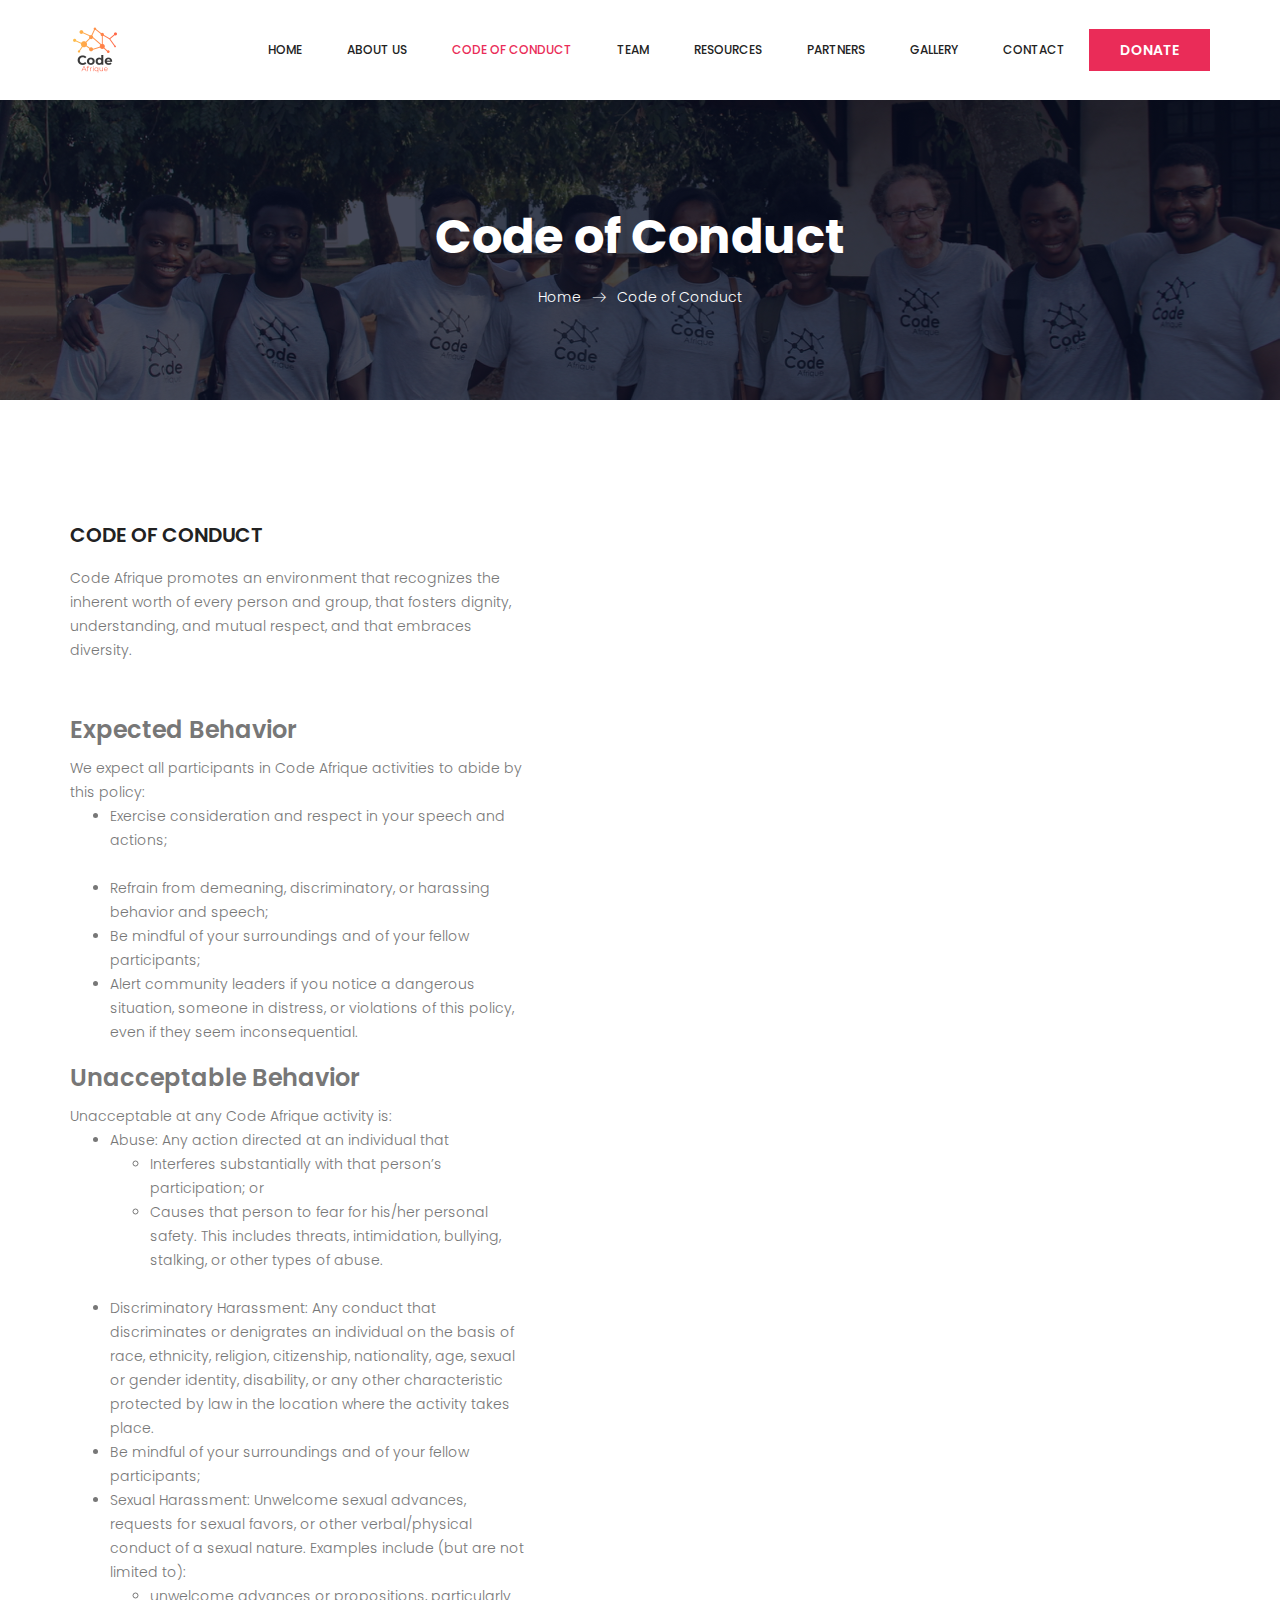
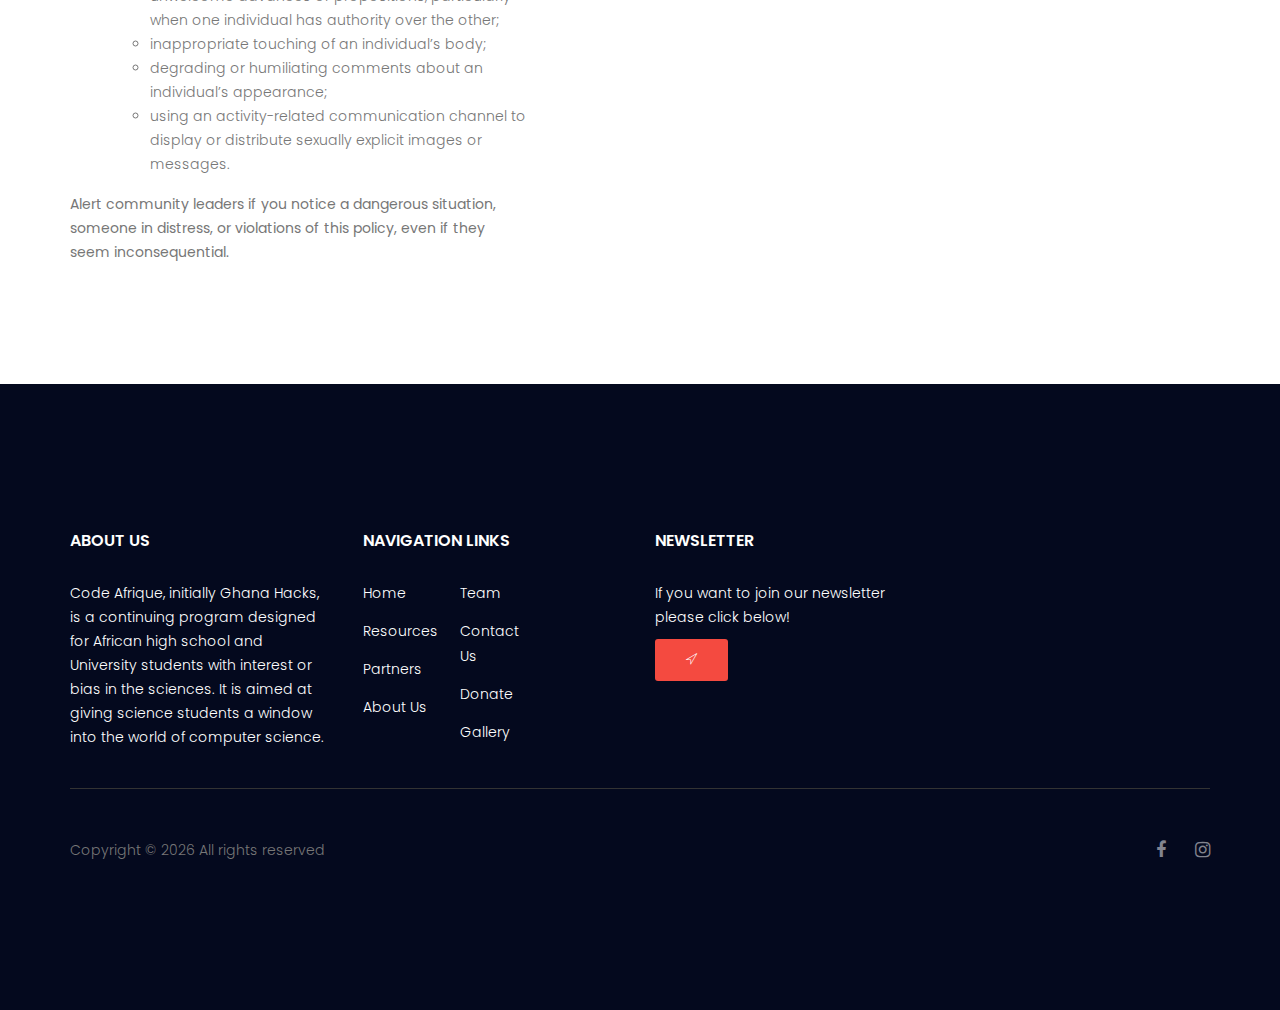
<file: public/code-of-conduct.html>
<!doctype html>
<html lang="en">

<head>
    <!-- Required meta tags -->
    <meta charset="utf-8">
    <meta name="viewport" content="width=device-width, initial-scale=1, shrink-to-fit=no">
    <link rel="icon" href="img/logo.png" type="image/png">
    <title>CodeAfrique</title>
    <!-- Bootstrap CSS -->
    <link rel="stylesheet" href="css/bootstrap.css">
    <link rel="stylesheet" href="vendors/linericon/style.css">
    <link rel="stylesheet" href="css/font-awesome.min.css">
    <link rel="stylesheet" href="vendors/owl-carousel/owl.carousel.min.css">
    <link rel="stylesheet" href="vendors/lightbox/simpleLightbox.css">
    <link rel="stylesheet" href="vendors/nice-select/css/nice-select.css">
    <link rel="stylesheet" href="vendors/animate-css/animate.css">
    <!-- main css -->
    <link rel="stylesheet" href="css/style.css">
    <link rel="stylesheet" href="css/responsive.css">
</head>

<body>

    <!--================Header Menu Area =================-->
    <header class="header_area">
        <div class="main_menu">
            <nav class="navbar navbar-expand-lg navbar-light">
                <div class="container">
                    <!-- Brand and toggle get grouped for better mobile display -->
                    <a class="navbar-brand logo_h" href="index.html"><img style="max-height: 50px;max-width: 70px"
                            src="img/logo.png" alt=""></a>
                    <button class="navbar-toggler" type="button" data-toggle="collapse"
                        data-target="#navbarSupportedContent" aria-controls="navbarSupportedContent"
                        aria-expanded="false" aria-label="Toggle navigation">
                        <span class="icon-bar"></span>
                        <span class="icon-bar"></span>
                        <span class="icon-bar"></span>
                    </button>
                    <!-- Collect the nav links, forms, and other content for toggling -->
                    <div class="collapse navbar-collapse offset" id="navbarSupportedContent">
						<ul class="nav navbar-nav menu_nav ml-auto">
							<li class="nav-item"><a class="nav-link" href="index.html">Home</a></li>
                            <li class="nav-item"><a class="nav-link" href="index.html#about_us">About Us</a></li>
                            <li class="nav-item active"><a class="nav-link" href="code-of-conduct.html">Code of Conduct</a></li>
							<li class="nav-item"><a class="nav-link" href="team.html">Team</a></li>
							<li class="nav-item"><a class="nav-link" href="resources.html">Resources</a></li>
							<li class="nav-item"><a class="nav-link" href="partners.html">Partners</a></li>
							<li class="nav-item"><a class="nav-link" href="gallery.html">Gallery</a></li>
							<li class="nav-item"><a class="nav-link" href="contact.html">Contact</a></li>
							
						</ul>
						<ul class="nav navbar-nav navbar-right">
							<li>&nbsp; &nbsp;&nbsp; &nbsp; </li>
							<li class="nav-item"><a class=" main_btn" href="donation.html">Donate</a></li>
						</ul>
					</div>
                </div>
            </nav>
        </div>
    </header>
    <!--================Header Menu Area =================-->


    <!--================Home Banner Area =================-->
    <section class="banner_area">
        <div class="banner_inner d-flex align-items-center">
            <div class="overlay bg-parallax" data-stellar-ratio="0.9" data-stellar-vertical-offset="0"
                data-background=""></div>
            <div class="container">
                <div class="banner_content text-center">
                    <h2>Code of Conduct</h2>
                    <div class="page_link">
                        <a href="#">Home</a>
                        <a href="code-of-conduct.html">Code of Conduct</a>
                    </div>
                </div>
            </div>
        </div>
    </section>
    <!--================End Home Banner Area =================-->

    <!--================Code of Conduct Area =================-->
    <section class="donation_f_area p_120">
        <div class="container">
            <div class="row donation_f_inner">
                <div class="col-lg-5">
                    <div class="dn_left_text">
                        <div class="dn_item">
                            <h4>CODE OF CONDUCT </h4>
                            <p>Code Afrique promotes an environment that recognizes the inherent worth of every person
                                and group, that fosters dignity, understanding, and mutual respect, and that embraces
                                diversity.</p>
                            <h3 style="margin-top: 50px;">Expected Behavior </h3>
                            <p> We expect all participants in Code Afrique activities to abide by this policy: </p>
                            <ul>
                                <li> Exercise‭ ‬consideration‭ ‬and‭ ‬respect‭ ‬in‭ ‬your‭ ‬speech‭ ‬and‭
                                    ‬actions;‬‬‬‬‬‬‬‬‬‬‬‬‬‬‬‬‬‬‬‬‬‬‬‬‬‬‬‬‬‬‬‬‬‬‬‬‬‬‬‬‬‬‬‬‬‬‬‬‬‬‬‬‬‬‬‬‬‬‬‬‬‬‬‬‬‬‬‬‬‬‬‬‬‬‬‬‬‬‬‬‬‬‬‬‬‬‬
                                </li>‬‬‬‬‬‬‬‬‬‬‬‬‬‬‬‬‬‬‬‬‬‬‬‬‬‬‬‬‬‬‬‬‬‬‬‬‬‬‬‬‬‬‬‬‬‬‬‬‬‬‬‬‬‬‬‬
                                <li> Refrain‭ ‬from‭ ‬demeaning,‭ ‬discriminatory,‭ ‬or‭ ‬harassing‭ ‬behavior‭ ‬and‭
                                    ‬speech;‬‬‬‬‬‬‬‬‬‬‬‬‬‬‬‬ </li>
                                <li> Be‭ ‬mindful‭ ‬of‭ ‬your‭ ‬surroundings‭ ‬and‭ ‬of‭ ‬your‭ ‬fellow‭
                                    ‬participants‬‬‬‬‬‬‬‬‬;‬‬‬‬‬‬‬‬‬‬‬‬‬‬‬‬‬‬‬‬‬‬‬‬‬‬‬‬‬‬‬‬‬‬‬‬‬‬‬‬‬‬‬‬‬‬‬‬‬‬‬‬‬‬‬‬‬‬‬‬‬‬‬‬‬‬‬‬‬‬‬‬‬‬‬‬‬‬‬‬‬‬‬‬‬‬‬‬‬‬‬‬‬‬‬‬‬‬‬‬‬‬‬‬‬‬‬‬‬‬‬‬‬‬‬‬‬‬‬‬‬‬‬‬‬‬‬‬‬‬‬‬‬‬‬‬‬‬‬‬‬‬‬
                                </li>
                                <li> Alert‭ ‬community‭ ‬leaders‭ ‬if‭ ‬you‭ ‬notice‭ ‬a‭ ‬dangerous‭ ‬situation,‭
                                    ‬someone‭ ‬in‭ distress, or violations of this policy, even if they seem
                                    inconsequential. </li>
                            </ul>

                            <h3>Unacceptable Behavior</h3>
                            <p>
                                Unacceptable at any Code Afrique activity is:
                            </p>
                            <ul>
                                <li> Abuse: Any action directed at an individual that
                                    <ul>
                                        <li>Interferes substantially with that person’s participation; or </li>
                                        <li>Causes that person to fear for his/her personal safety. This includes
                                            threats, intimidation, bullying, stalking, or other types of abuse.‬ </li>
                                    </ul>
                                </li>‬‬‬‬‬‬‬‬‬‬‬‬‬‬‬‬‬‬‬‬‬‬‬‬‬‬‬‬‬‬‬‬‬‬‬‬‬‬‬‬‬‬‬‬‬‬‬‬‬‬‬‬‬‬‬
                                <li> Discriminatory Harassment: Any conduct that discriminates or denigrates an
                                    individual on the basis of race, ethnicity, religion, citizenship, nationality, age,
                                    sexual or gender identity, disability, or any other characteristic protected by law
                                    in the location where the activity takes place.‬ </li>
                                <li> Be‭ ‬mindful‭ ‬of‭ ‬your‭ ‬surroundings‭ ‬and‭ ‬of‭ ‬your‭ ‬fellow‭
                                    ‬participants‬‬‬‬‬‬‬‬‬;‬‬‬‬‬‬‬‬‬‬‬‬‬‬‬‬‬‬‬‬‬‬‬‬‬‬‬‬‬‬‬‬‬‬‬‬‬‬‬‬‬‬‬‬‬‬‬‬‬‬‬‬‬‬‬‬‬‬‬‬‬‬‬‬‬‬‬‬‬‬‬‬‬‬‬‬‬‬‬‬‬‬‬‬‬‬‬‬‬‬‬‬‬‬‬‬‬‬‬‬‬‬‬‬‬‬‬‬‬‬‬‬‬‬‬‬‬‬‬‬‬‬‬‬‬‬‬‬‬‬‬‬‬‬‬‬‬‬‬‬‬‬‬
                                </li>
                                <li> Sexual Harassment: Unwelcome sexual advances, requests for sexual favors, or other
                                    verbal/physical conduct of a sexual nature. Examples include (but are not limited
                                    to): </li>
                                <ul>
                                    <li> unwelcome advances or propositions, particularly when one individual has
                                        authority over the other;</li>
                                    <li>inappropriate touching of an individual’s body; </li>
                                    <li>degrading or humiliating comments about an individual’s appearance;</li>
                                    <li>using an activity-related communication channel to display or distribute
                                        sexually explicit images or messages.</li>
                                </ul>

                            </ul>
                            <p> <strong>Alert‭ ‬community‭ ‬leaders‭ ‬if‭ ‬you‭ ‬notice‭ ‬a‭ ‬dangerous‭
                                    ‬situation,‭
                                    ‬someone‭ ‬in‭ distress, or violations of this policy, even if they seem
                                    inconsequential. </strong></p>
                        </div>
                    </div>
                </div>
            </div>
        </div>                    
    </section>
    <!--================End Donation Area =================-->



    <!--================ start footer Area  =================-->
    <footer class="footer-area section_gap">
		<div class="container">
			<div class="row">
				<div class="col-lg-3  col-md-6 col-sm-6">
					<div class="single-footer-widget">
						<h6 class="footer_title">About Us</h6>
						<p style="color:white">Code Afrique, initially Ghana Hacks, is a continuing program designed for African high school
							and University students with interest or bias in the sciences. It is aimed at giving science
							students a window into the world of computer science.
						</p>
					</div>
				</div>
				<div class="col-lg-3 col-md-6 col-sm-6">
					<div class="single-footer-widget">
						<h6 class="footer_title">Navigation Links</h6>
						<div class="row">
							<div class="col-4">
								<ul class="list">
									<li><a href="index.html">Home</a></li>
									<li><a href="resources.html">Resources</a></li>
									<li><a href="partners.html">Partners</a></li>
									<li><a href="index.html#about_us">About Us</a></li>


								</ul>
							</div>
							<div class="col-4">
								<ul class="list">
									<li><a href="team.html">Team</a></li>
									<li><a href="contact.html">Contact Us</a></li>
									<li><a href="donation.html">Donate</a></li>
									<li><a href="gallery.html">Gallery</a></li>


								</ul>
							</div>
						</div>
					</div>
				</div>
				<div class="col-lg-3 col-md-6 col-sm-6">
					<div class="single-footer-widget">
						<h6 class="footer_title">Newsletter</h6>
						<p style="color:white">If you want to join our newsletter please click below! </p>

						<a href="https://docs.google.com/forms/d/e/1FAIpQLSfFlDn4g92noyPt0NmRUQ28d7EXmB6GXDmh7Ww0gRUwJwX-zA/viewform"
							target="_blank" class="genric-btn danger radius" style="margin-top: 10px;"><span class="lnr lnr-location"></span></a>

					</div>
				</div>
			</div>
			<div class="border_line"></div>
			<div class="row footer-bottom d-flex justify-content-between align-items-center">
				<p class="col-lg-8 col-md-8 footer-text m-0">
					<!-- Link back to Colorlib can't be removed. Template is licensed under CC BY 3.0. -->
					Copyright &copy;
					<script>document.write(new Date().getFullYear());</script> All rights reserved
					<!-- | This template is made with <i class="fa fa-heart-o" aria-hidden="true"></i> by <a href="https://colorlib.com" target="_blank">CodeAfrique</a> -->
					<!-- Link back to Colorlib can't be removed. Template is licensed under CC BY 3.0. -->
				</p>
				<div class="col-lg-4 col-md-4 footer-social">
					<a href="https://www.facebook.com/codeafrique/"><i class="fa fa-facebook"></i></a>
					<a href="https://www.instagram.com/codeafrique/?hl=en"><i class="fa fa-instagram"></i></a>
				</div>
			</div>
		</div>
	</footer>
    <!--================ End footer Area  =================-->



    <!-- Optional JavaScript -->
    <!-- jQuery first, then Popper.js, then Bootstrap JS -->
    <script src="js/jquery-3.2.1.min.js"></script>
    <script src="js/popper.js"></script>
    <script src="js/bootstrap.min.js"></script>
    <script src="js/stellar.js"></script>
    <script src="vendors/lightbox/simpleLightbox.min.js"></script>
    <script src="vendors/nice-select/js/jquery.nice-select.min.js"></script>
    <script src="vendors/isotope/imagesloaded.pkgd.min.js"></script>
    <script src="vendors/isotope/isotope-min.js"></script>
    <script src="vendors/owl-carousel/owl.carousel.min.js"></script>
    <script src="js/jquery.ajaxchimp.min.js"></script>
    <script src="js/mail-script.js"></script>
    <script src="js/theme.js"></script>
</body>

</html>
</file>
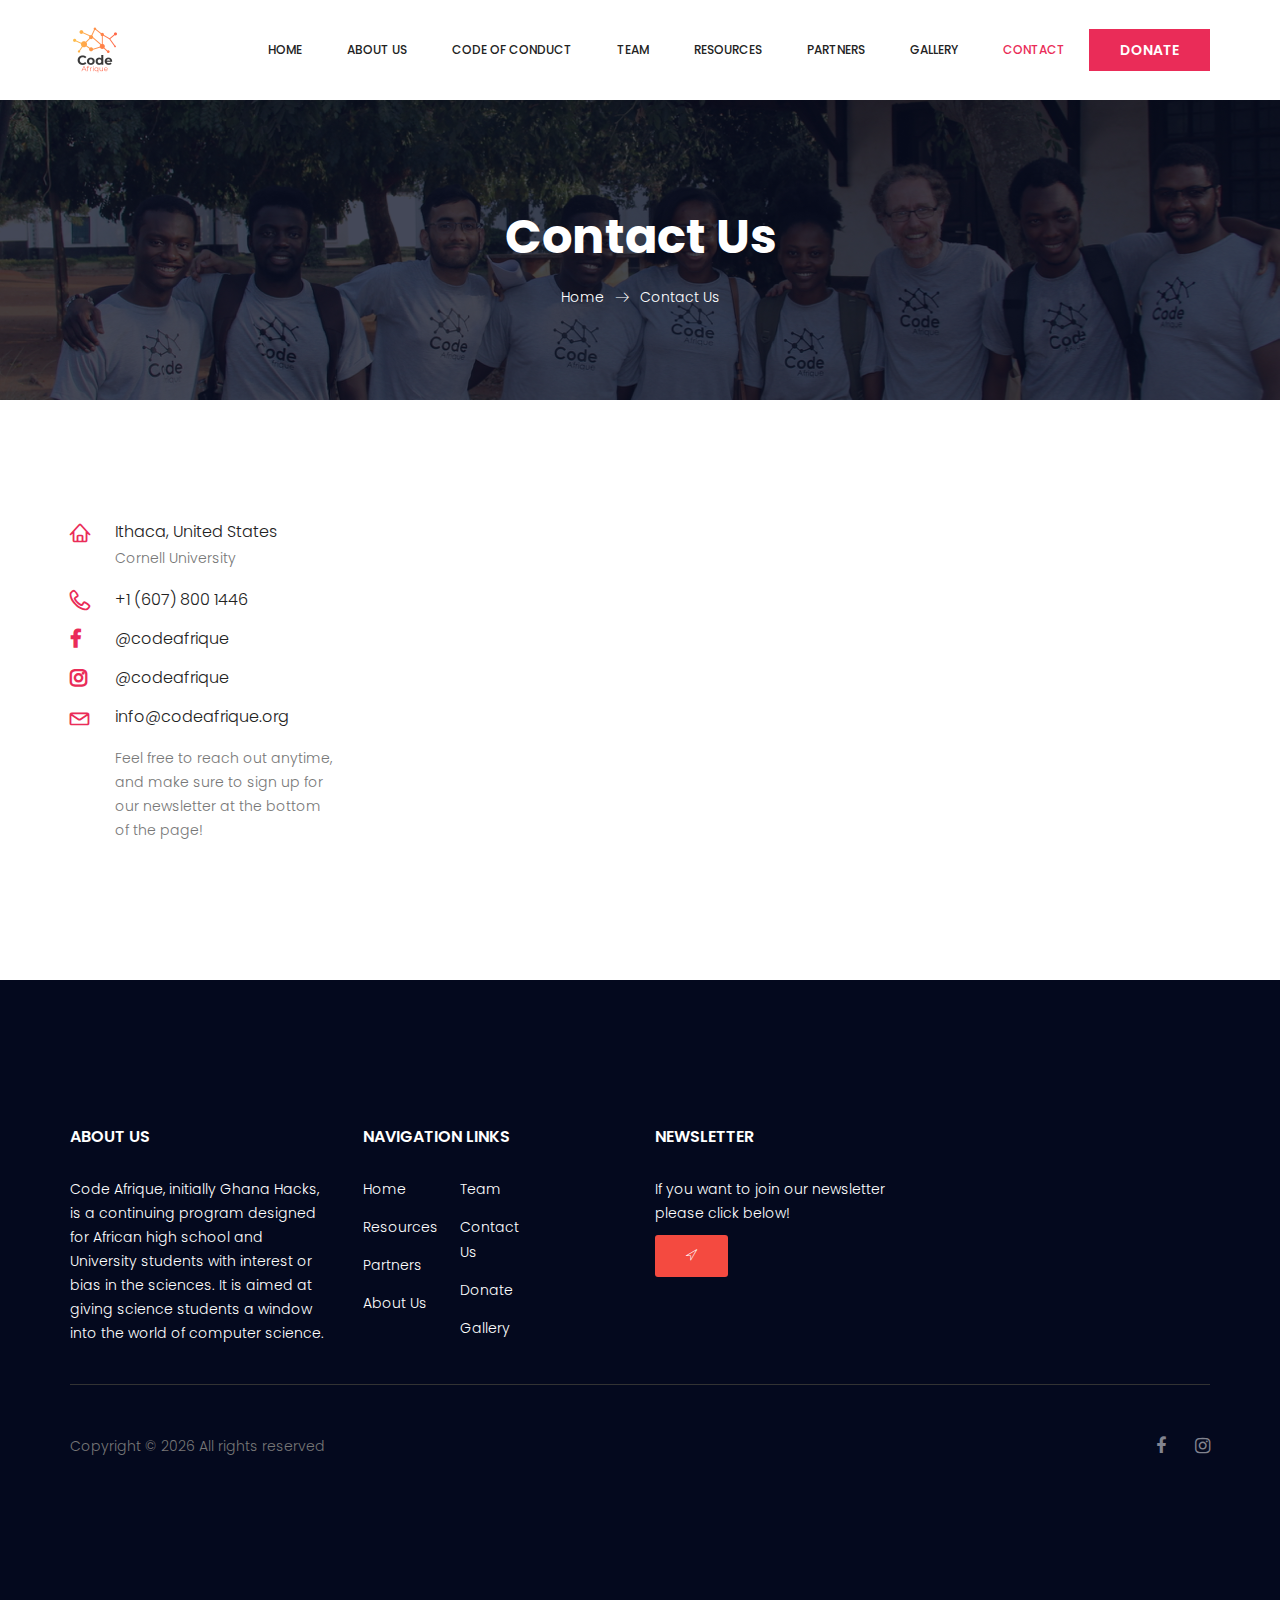
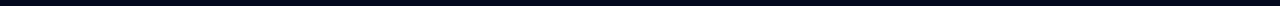
<file: public/contact.html>
<!doctype html>
<html lang="en">

<head>
    <!-- Required meta tags -->
    <meta charset="utf-8">
    <meta name="viewport" content="width=device-width, initial-scale=1, shrink-to-fit=no">
    <link rel="icon" href="img/logo.png" type="image/png">
    <title>CodeAfrique</title>
    <!-- Bootstrap CSS -->
    <link rel="stylesheet" href="css/bootstrap.css">
    <link rel="stylesheet" href="vendors/linericon/style.css">
    <link rel="stylesheet" href="css/font-awesome.min.css">
    <link rel="stylesheet" href="vendors/owl-carousel/owl.carousel.min.css">
    <link rel="stylesheet" href="vendors/lightbox/simpleLightbox.css">
    <link rel="stylesheet" href="vendors/nice-select/css/nice-select.css">
    <link rel="stylesheet" href="vendors/animate-css/animate.css">
    <!-- main css -->
    <link rel="stylesheet" href="css/style.css">
    <link rel="stylesheet" href="css/responsive.css">
</head>

<body>

    <!--================Header Menu Area =================-->
    <header class="header_area">
        <div class="main_menu">
            <nav class="navbar navbar-expand-lg navbar-light">
                <div class="container">
                    <!-- Brand and toggle get grouped for better mobile display -->
                    <a class="navbar-brand logo_h" href="index.html"><img style="max-height: 50px;max-width: 70px"
                            src="img/logo.png" alt=""></a>
                    <button class="navbar-toggler" type="button" data-toggle="collapse"
                        data-target="#navbarSupportedContent" aria-controls="navbarSupportedContent"
                        aria-expanded="false" aria-label="Toggle navigation">
                        <span class="icon-bar"></span>
                        <span class="icon-bar"></span>
                        <span class="icon-bar"></span>
                    </button>
                    <!-- Collect the nav links, forms, and other content for toggling -->
                    <div class="collapse navbar-collapse offset" id="navbarSupportedContent">
						<ul class="nav navbar-nav menu_nav ml-auto">
							<li class="nav-item"><a class="nav-link" href="index.html">Home</a></li>
                            <li class="nav-item"><a class="nav-link" href="index.html#about_us">About Us</a></li>
                            <li class="nav-item"><a class="nav-link" href="code-of-conduct.html">Code of Conduct</a></li>
							<li class="nav-item"><a class="nav-link" href="team.html">Team</a></li>
							<li class="nav-item"><a class="nav-link" href="resources.html">Resources</a></li>
							<li class="nav-item"><a class="nav-link" href="partners.html">Partners</a></li>
							<li class="nav-item"><a class="nav-link" href="gallery.html">Gallery</a></li>
							<li class="nav-item active"><a class="nav-link" href="contact.html">Contact</a></li>
							
						</ul>
						<ul class="nav navbar-nav navbar-right">
							<li>&nbsp; &nbsp;&nbsp; &nbsp; </li>
							<li class="nav-item"><a class=" main_btn" href="donation.html">Donate</a></li>
						</ul>
					</div>
                </div>
            </nav>
        </div>
    </header>
    <!--================Header Menu Area =================-->


    <!--================Home Banner Area =================-->
    <section class="banner_area">
        <div class="banner_inner d-flex align-items-center">
            <div class="overlay bg-parallax" data-stellar-ratio="0.9" data-stellar-vertical-offset="0"
                data-background=""></div>
            <div class="container">
                <div class="banner_content text-center">
                    <h2>Contact Us</h2>
                    <div class="page_link">
                        <a href="#">Home</a>
                        <a href="contact.html">Contact Us</a>
                    </div>
                </div>
            </div>
        </div>
    </section>
    <!--================End Home Banner Area =================-->


    <!--================Contact Area =================-->
    <section class="contact_area p_120">
        <div class="container">

            <div class="row">
                <div class="col-lg-3">
                    <div class="contact_info">
                        <div class="info_item">
                            <i class="lnr lnr-home"></i>
                            <h6>Ithaca, United States</h6>
                            <p>Cornell University</p>
                        </div>
                        <div class="info_item">
                            <i class="lnr lnr-phone-handset"></i>
                            <h6><a>+1 (607) 800 1446</a></h6>
                            <!-- <p>Mon to Fri 9am to 6 pm</p> -->
                        </div>
                        <div class="info_item" style="margin-top: 15px;">
                            <i class="fa fa-facebook"></i>
                            <h6><a href="https://www.facebook.com/codeafrique/">@codeafrique</a></h6>
                            <!-- <p>Mon to Fri 9am to 6 pm</p> -->
                        </div>
                        <div class="info_item" style="margin-top: 15px;">
                            <i class="fa fa-instagram"></i>
                            <h6><a href="https://www.instagram.com/codeafrique/?hl=en">@codeafrique</a></h6>
                            <!-- <p>Mon to Fri 9am to 6 pm</p> -->
                        </div>
                        <div class="info_item" style="margin-top: 15px;">
                            <i class="lnr lnr-envelope"></i>
                            <h6><a>info@codeafrique.org</a></h6>
                            <p style="margin-top: 15px;">Feel free to reach out anytime, and make sure to sign up for our newsletter at the bottom of the page!</p>
                        </div>
                    </div>
                </div>
                <!-- <div class="col-lg-9">
                    <iframe
                        src="https://docs.google.com/forms/d/e/1FAIpQLScrok0enIkUACUPv4diNGkdPGI4qaPsVaRVePqiXKv2Pgs8dQ/viewform?embedded=true"
                        width="640" height="1054" frameborder="0" marginheight="0" marginwidth="0">Loading...</iframe>
                </div> -->
            </div>
        </div>
    </section>
    <!--================Contact Area =================-->



    <!--================ start footer Area  =================-->
    <footer class="footer-area section_gap">
		<div class="container">
			<div class="row">
				<div class="col-lg-3  col-md-6 col-sm-6">
					<div class="single-footer-widget">
						<h6 class="footer_title">About Us</h6>
						<p style="color:white">Code Afrique, initially Ghana Hacks, is a continuing program designed for African high school
							and University students with interest or bias in the sciences. It is aimed at giving science
							students a window into the world of computer science.
						</p>
					</div>
				</div>
				<div class="col-lg-3 col-md-6 col-sm-6">
					<div class="single-footer-widget">
						<h6 class="footer_title">Navigation Links</h6>
						<div class="row">
							<div class="col-4">
								<ul class="list">
									<li><a href="index.html">Home</a></li>
									<li><a href="resources.html">Resources</a></li>
									<li><a href="partners.html">Partners</a></li>
									<li><a href="index.html#about_us">About Us</a></li>


								</ul>
							</div>
							<div class="col-4">
								<ul class="list">
									<li><a href="team.html">Team</a></li>
									<li><a href="contact.html">Contact Us</a></li>
									<li><a href="donation.html">Donate</a></li>
									<li><a href="gallery.html">Gallery</a></li>


								</ul>
							</div>
						</div>
					</div>
				</div>
				<div class="col-lg-3 col-md-6 col-sm-6">
					<div class="single-footer-widget">
						<h6 class="footer_title">Newsletter</h6>
						<p style="color:white">If you want to join our newsletter please click below! </p>

						<a href="https://docs.google.com/forms/d/e/1FAIpQLSfFlDn4g92noyPt0NmRUQ28d7EXmB6GXDmh7Ww0gRUwJwX-zA/viewform"
							target="_blank" class="genric-btn danger radius" style="margin-top: 10px;"><span class="lnr lnr-location"></span></a>

					</div>
				</div>
			</div>
			<div class="border_line"></div>
			<div class="row footer-bottom d-flex justify-content-between align-items-center">
				<p class="col-lg-8 col-md-8 footer-text m-0">
					<!-- Link back to Colorlib can't be removed. Template is licensed under CC BY 3.0. -->
					Copyright &copy;
					<script>document.write(new Date().getFullYear());</script> All rights reserved
					<!-- | This template is made with <i class="fa fa-heart-o" aria-hidden="true"></i> by <a href="https://colorlib.com" target="_blank">CodeAfrique</a> -->
					<!-- Link back to Colorlib can't be removed. Template is licensed under CC BY 3.0. -->
				</p>
				<div class="col-lg-4 col-md-4 footer-social">
					<a href="https://www.facebook.com/codeafrique/"><i class="fa fa-facebook"></i></a>
					<a href="https://www.instagram.com/codeafrique/?hl=en"><i class="fa fa-instagram"></i></a>
				</div>
			</div>
		</div>
	</footer>
    <!--================ End footer Area  =================-->



    <!-- Optional JavaScript -->
    <!-- jQuery first, then Popper.js, then Bootstrap JS -->
    <script src="js/jquery-3.2.1.min.js"></script>
    <script src="js/popper.js"></script>
    <script src="js/bootstrap.min.js"></script>
    <script src="js/stellar.js"></script>
    <script src="vendors/lightbox/simpleLightbox.min.js"></script>
    <script src="vendors/nice-select/js/jquery.nice-select.min.js"></script>
    <script src="vendors/isotope/imagesloaded.pkgd.min.js"></script>
    <script src="vendors/isotope/isotope-min.js"></script>
    <script src="vendors/owl-carousel/owl.carousel.min.js"></script>
    <script src="js/jquery.ajaxchimp.min.js"></script>
    <script src="js/mail-script.js"></script>
    <script src="js/theme.js"></script>
</body>

</html>
</file>
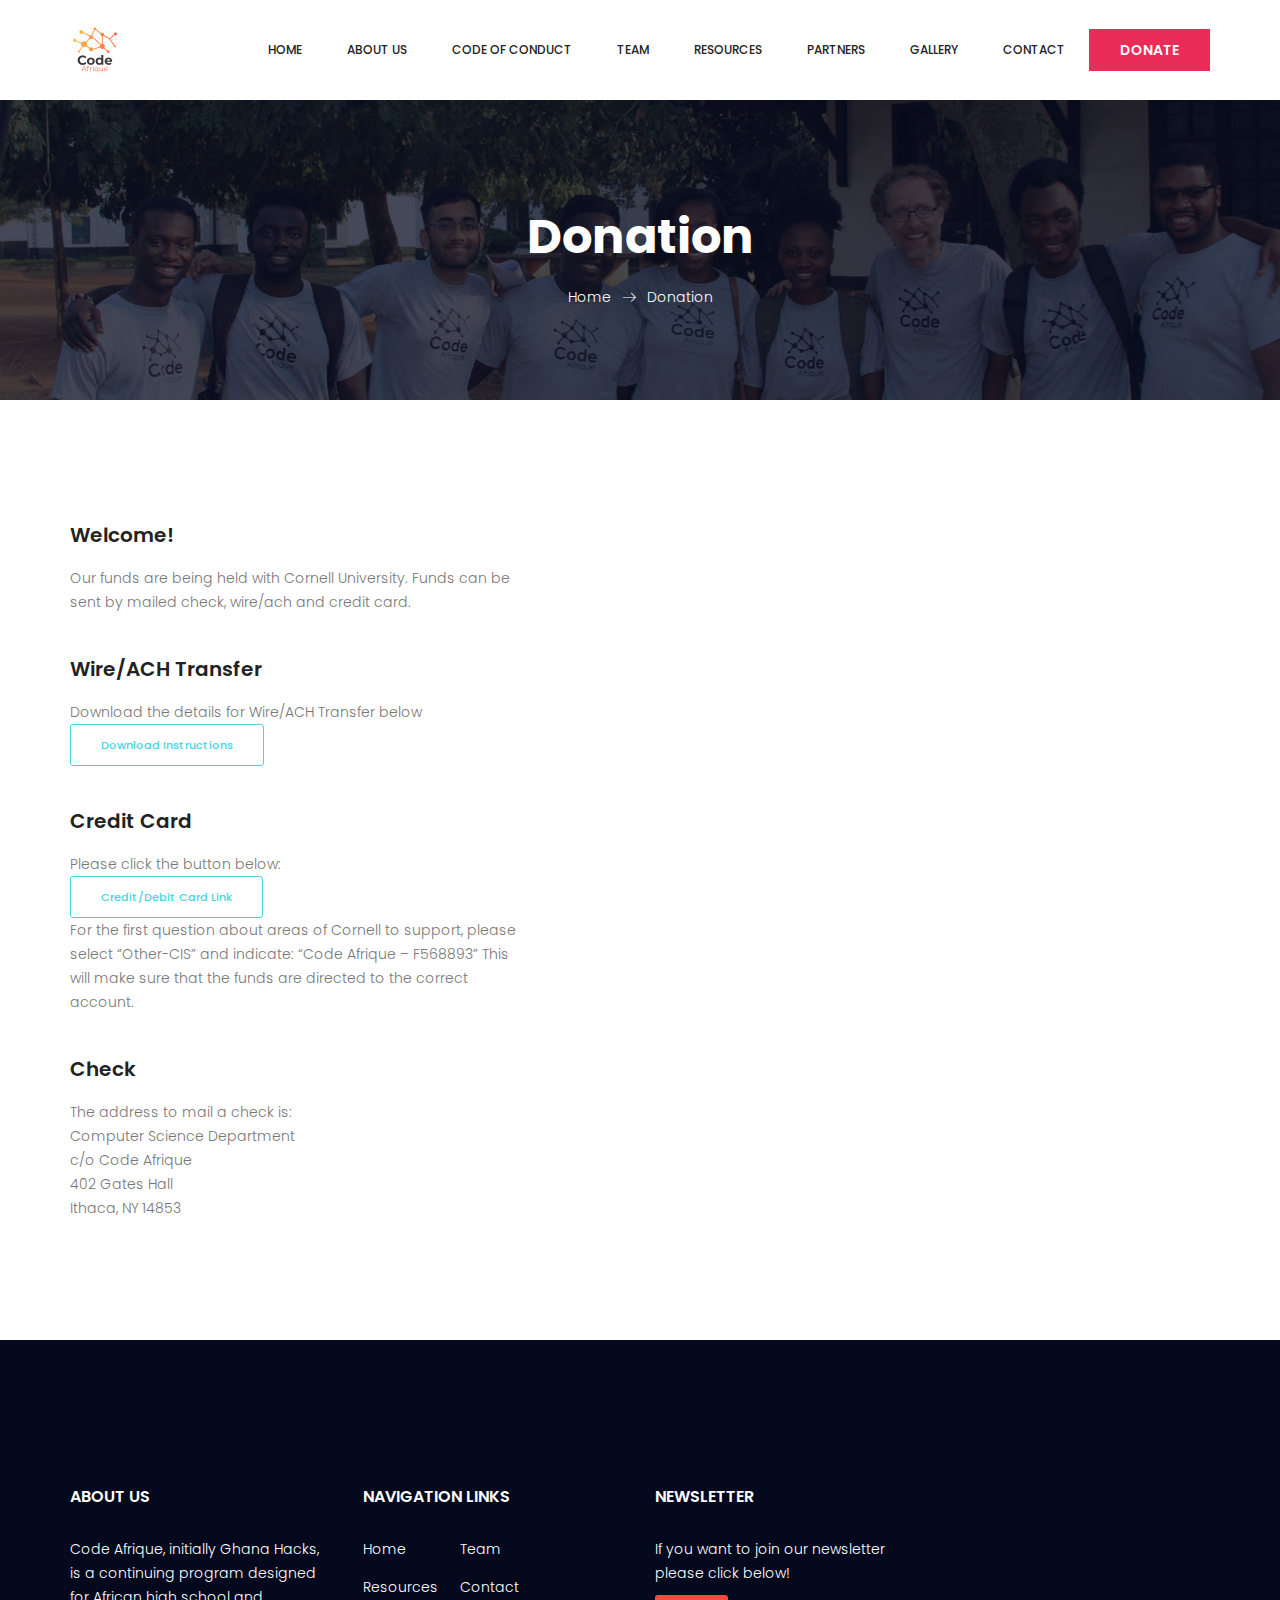
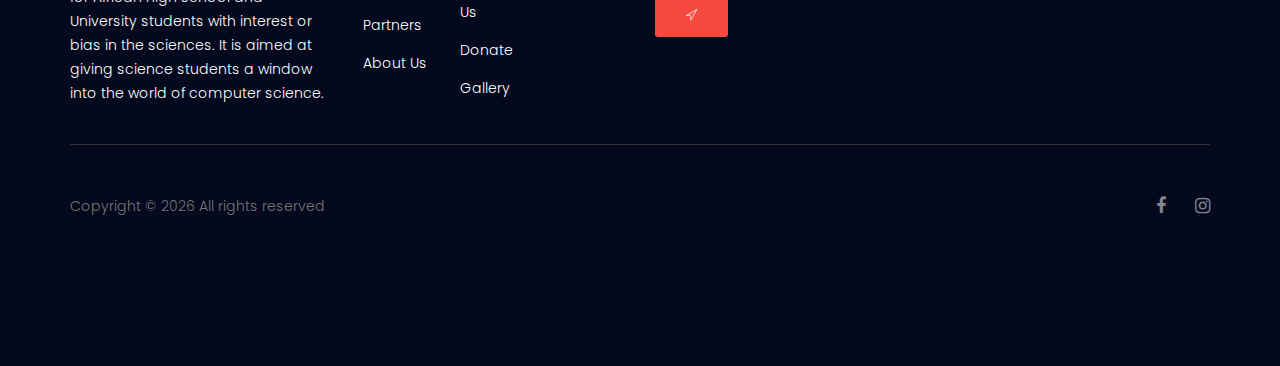
<file: public/donation.html>
<!doctype html>
<html lang="en">

<head>
    <!-- Required meta tags -->
    <meta charset="utf-8">
    <meta name="viewport" content="width=device-width, initial-scale=1, shrink-to-fit=no">
    <link rel="icon" href="img/logo.png" type="image/png">
    <title>CodeAfrique</title>
    <!-- Bootstrap CSS -->
    <link rel="stylesheet" href="css/bootstrap.css">
    <link rel="stylesheet" href="vendors/linericon/style.css">
    <link rel="stylesheet" href="css/font-awesome.min.css">
    <link rel="stylesheet" href="vendors/owl-carousel/owl.carousel.min.css">
    <link rel="stylesheet" href="vendors/lightbox/simpleLightbox.css">
    <link rel="stylesheet" href="vendors/nice-select/css/nice-select.css">
    <link rel="stylesheet" href="vendors/animate-css/animate.css">
    <!-- main css -->
    <link rel="stylesheet" href="css/style.css">
    <link rel="stylesheet" href="css/responsive.css">
</head>

<body>

    <!--================Header Menu Area =================-->
    <header class="header_area">
        <div class="main_menu">
            <nav class="navbar navbar-expand-lg navbar-light">
                <div class="container">
                    <!-- Brand and toggle get grouped for better mobile display -->
                    <a class="navbar-brand logo_h" href="index.html"><img style="max-height: 50px;max-width: 70px"
                            src="img/logo.png" alt=""></a>
                    <button class="navbar-toggler" type="button" data-toggle="collapse"
                        data-target="#navbarSupportedContent" aria-controls="navbarSupportedContent"
                        aria-expanded="false" aria-label="Toggle navigation">
                        <span class="icon-bar"></span>
                        <span class="icon-bar"></span>
                        <span class="icon-bar"></span>
                    </button>
                    <!-- Collect the nav links, forms, and other content for toggling -->
                    <div class="collapse navbar-collapse offset" id="navbarSupportedContent">
						<ul class="nav navbar-nav menu_nav ml-auto">
							<li class="nav-item"><a class="nav-link" href="index.html">Home</a></li>
                            <li class="nav-item"><a class="nav-link" href="index.html#about_us">About Us</a></li>
                            <li class="nav-item"><a class="nav-link" href="code-of-conduct.html">Code of Conduct</a></li>
							<li class="nav-item"><a class="nav-link" href="team.html">Team</a></li>
							<li class="nav-item"><a class="nav-link" href="resources.html">Resources</a></li>
							<li class="nav-item"><a class="nav-link" href="partners.html">Partners</a></li>
							<li class="nav-item"><a class="nav-link" href="gallery.html">Gallery</a></li>
							<li class="nav-item"><a class="nav-link" href="contact.html">Contact</a></li>
							
						</ul>
						<ul class="nav navbar-nav navbar-right">
							<li>&nbsp; &nbsp;&nbsp; &nbsp; </li>
							<li class="nav-item"><a class=" main_btn" href="donation.html">Donate</a></li>
						</ul>
					</div>
                </div>
            </nav>
        </div>
    </header>
    <!--================Header Menu Area =================-->


    <!--================Home Banner Area =================-->
    <section class="banner_area">
        <div class="banner_inner d-flex align-items-center">
            <div class="overlay bg-parallax" data-stellar-ratio="0.9" data-stellar-vertical-offset="0"
                data-background=""></div>
            <div class="container">
                <div class="banner_content text-center">
                    <h2>Donation</h2>
                    <div class="page_link">
                        <a href="#">Home</a>
                        <a href="donation.html">Donation</a>
                    </div>
                </div>
            </div>
        </div>
    </section>
    <!--================End Home Banner Area =================-->

    <!--================Donation Area =================-->
    <section class="donation_f_area p_120">
        <div class="container">
            <div class="row donation_f_inner">
                <div class="col-lg-5">
                    <div class="dn_left_text">
                        <div class="dn_item">
                            <h4>Welcome! </h4>
                            <p>Our funds are being held with Cornell University. Funds can be sent by mailed check,
                                wire/ach and credit card.
                            </p>
                        </div>

                        <div class="dn_item">
                            <h4>Wire/ACH Transfer</h4>
                            <p>Download the details for Wire/ACH Transfer below</p>
                            <a href="files/codeafrique-wiretransfer.pdf" target="_blank"
                                class="genric-btn success-border radius">Download Instructions</a>

                        </div>
                        <div class="dn_item">
                            <h4>Credit Card</h4>
                            <p>Please click the button below:</p>
                            <a href="https://securelb.imodules.com/s/1717/alumni/index.aspx?sid=1717&gid=2&pgid=3052&cid=7311&CFID=8383105&CFTOKEN=b1eabd3b7f76b36f-3F375526-C9D2-51AE-6BC1404519CFB9AF"
                                target="_blank" class="genric-btn success-border radius">Credit/Debit Card Link</a>
                            <p>For the first question about areas of Cornell
                                to support, please select “Other-CIS” and
                                indicate: “Code Afrique – F568893” This will
                                make sure that the funds are directed to
                                the correct account.</p>
                        </div>
                        <div class="dn_item">
                            <h4>Check</h4>
                            <p>The address to mail a check is:</p>
                            <p>Computer Science Department<br>
                                c/o Code Afrique<br>
                                402 Gates Hall<br>
                                Ithaca, NY 14853<br>
                            </p>

                        </div>
                    </div>
                </div>
                <!-- <div class="col-lg-6 offset-lg-1">
        				<div class="dn_form_area">
        					<form class="donation_form row" action="contact_process.php" method="post" id="contactForm" novalidate="novalidate">
                               	<div class="form-group col-lg-12">
									<select class="donate_select">
										<option value="1">Project you want to donate</option>
										<option value="2">Project you want to donate</option>
										<option value="4">Project you want to donate</option>
									</select>
                                </div>
                                <div class="form-group col-lg-6">
                                    <input type="text" class="form-control" id="name" name="name" placeholder="Name">
                                </div>
                                <div class="form-group col-lg-6">
                                    <input type="email" class="form-control" id="email" name="email" placeholder="Email">
                                </div>
                                <div class="form-group col-lg-12">
                                    <input type="text" class="form-control" id="subject" name="subject" placeholder="Donation amount(USD)">
                                </div>
                                <div class="form-group col-lg-12">
                                    <textarea class="form-control" name="message" id="message" rows="1" placeholder="Message"></textarea>
                                </div>
                                <div class="form-group col-md-12">
                                    <button type="submit" value="submit" class="btn submit_btn form-control">Donate Now</button>
                                </div>
                            </form>
        				</div>
        			</div> -->
            </div>
            <!-- <div class="master_card">
        			<span>We Accept:</span>
        			<img src="img/master-card.png" alt="">
        		</div> -->
        </div>
    </section>
    <!--================End Denation Area =================-->



    <!--================ start footer Area  =================-->
    <footer class="footer-area section_gap">
		<div class="container">
			<div class="row">
				<div class="col-lg-3  col-md-6 col-sm-6">
					<div class="single-footer-widget">
						<h6 class="footer_title">About Us</h6>
						<p style="color:white">Code Afrique, initially Ghana Hacks, is a continuing program designed for African high school
							and University students with interest or bias in the sciences. It is aimed at giving science
							students a window into the world of computer science.
						</p>
					</div>
				</div>
				<div class="col-lg-3 col-md-6 col-sm-6">
					<div class="single-footer-widget">
						<h6 class="footer_title">Navigation Links</h6>
						<div class="row">
							<div class="col-4">
								<ul class="list">
									<li><a href="index.html">Home</a></li>
									<li><a href="resources.html">Resources</a></li>
									<li><a href="partners.html">Partners</a></li>
									<li><a href="index.html#about_us">About Us</a></li>


								</ul>
							</div>
							<div class="col-4">
								<ul class="list">
									<li><a href="team.html">Team</a></li>
									<li><a href="contact.html">Contact Us</a></li>
									<li><a href="donation.html">Donate</a></li>
									<li><a href="gallery.html">Gallery</a></li>


								</ul>
							</div>
						</div>
					</div>
				</div>
				<div class="col-lg-3 col-md-6 col-sm-6">
					<div class="single-footer-widget">
						<h6 class="footer_title">Newsletter</h6>
						<p style="color:white">If you want to join our newsletter please click below! </p>

						<a href="https://docs.google.com/forms/d/e/1FAIpQLSfFlDn4g92noyPt0NmRUQ28d7EXmB6GXDmh7Ww0gRUwJwX-zA/viewform"
							target="_blank" class="genric-btn danger radius" style="margin-top: 10px;"><span class="lnr lnr-location"></span></a>

					</div>
				</div>
			</div>
			<div class="border_line"></div>
			<div class="row footer-bottom d-flex justify-content-between align-items-center">
				<p class="col-lg-8 col-md-8 footer-text m-0">
					<!-- Link back to Colorlib can't be removed. Template is licensed under CC BY 3.0. -->
					Copyright &copy;
					<script>document.write(new Date().getFullYear());</script> All rights reserved
					<!-- | This template is made with <i class="fa fa-heart-o" aria-hidden="true"></i> by <a href="https://colorlib.com" target="_blank">CodeAfrique</a> -->
					<!-- Link back to Colorlib can't be removed. Template is licensed under CC BY 3.0. -->
				</p>
				<div class="col-lg-4 col-md-4 footer-social">
					<a href="https://www.facebook.com/codeafrique/"><i class="fa fa-facebook"></i></a>
					<a href="https://www.instagram.com/codeafrique/?hl=en"><i class="fa fa-instagram"></i></a>
				</div>
			</div>
		</div>
	</footer>
    <!--================ End footer Area  =================-->



    <!-- Optional JavaScript -->
    <!-- jQuery first, then Popper.js, then Bootstrap JS -->
    <script src="js/jquery-3.2.1.min.js"></script>
    <script src="js/popper.js"></script>
    <script src="js/bootstrap.min.js"></script>
    <script src="js/stellar.js"></script>
    <script src="vendors/lightbox/simpleLightbox.min.js"></script>
    <script src="vendors/nice-select/js/jquery.nice-select.min.js"></script>
    <script src="vendors/isotope/imagesloaded.pkgd.min.js"></script>
    <script src="vendors/isotope/isotope-min.js"></script>
    <script src="vendors/owl-carousel/owl.carousel.min.js"></script>
    <script src="js/jquery.ajaxchimp.min.js"></script>
    <script src="js/mail-script.js"></script>
    <script src="js/theme.js"></script>
</body>

</html>
</file>
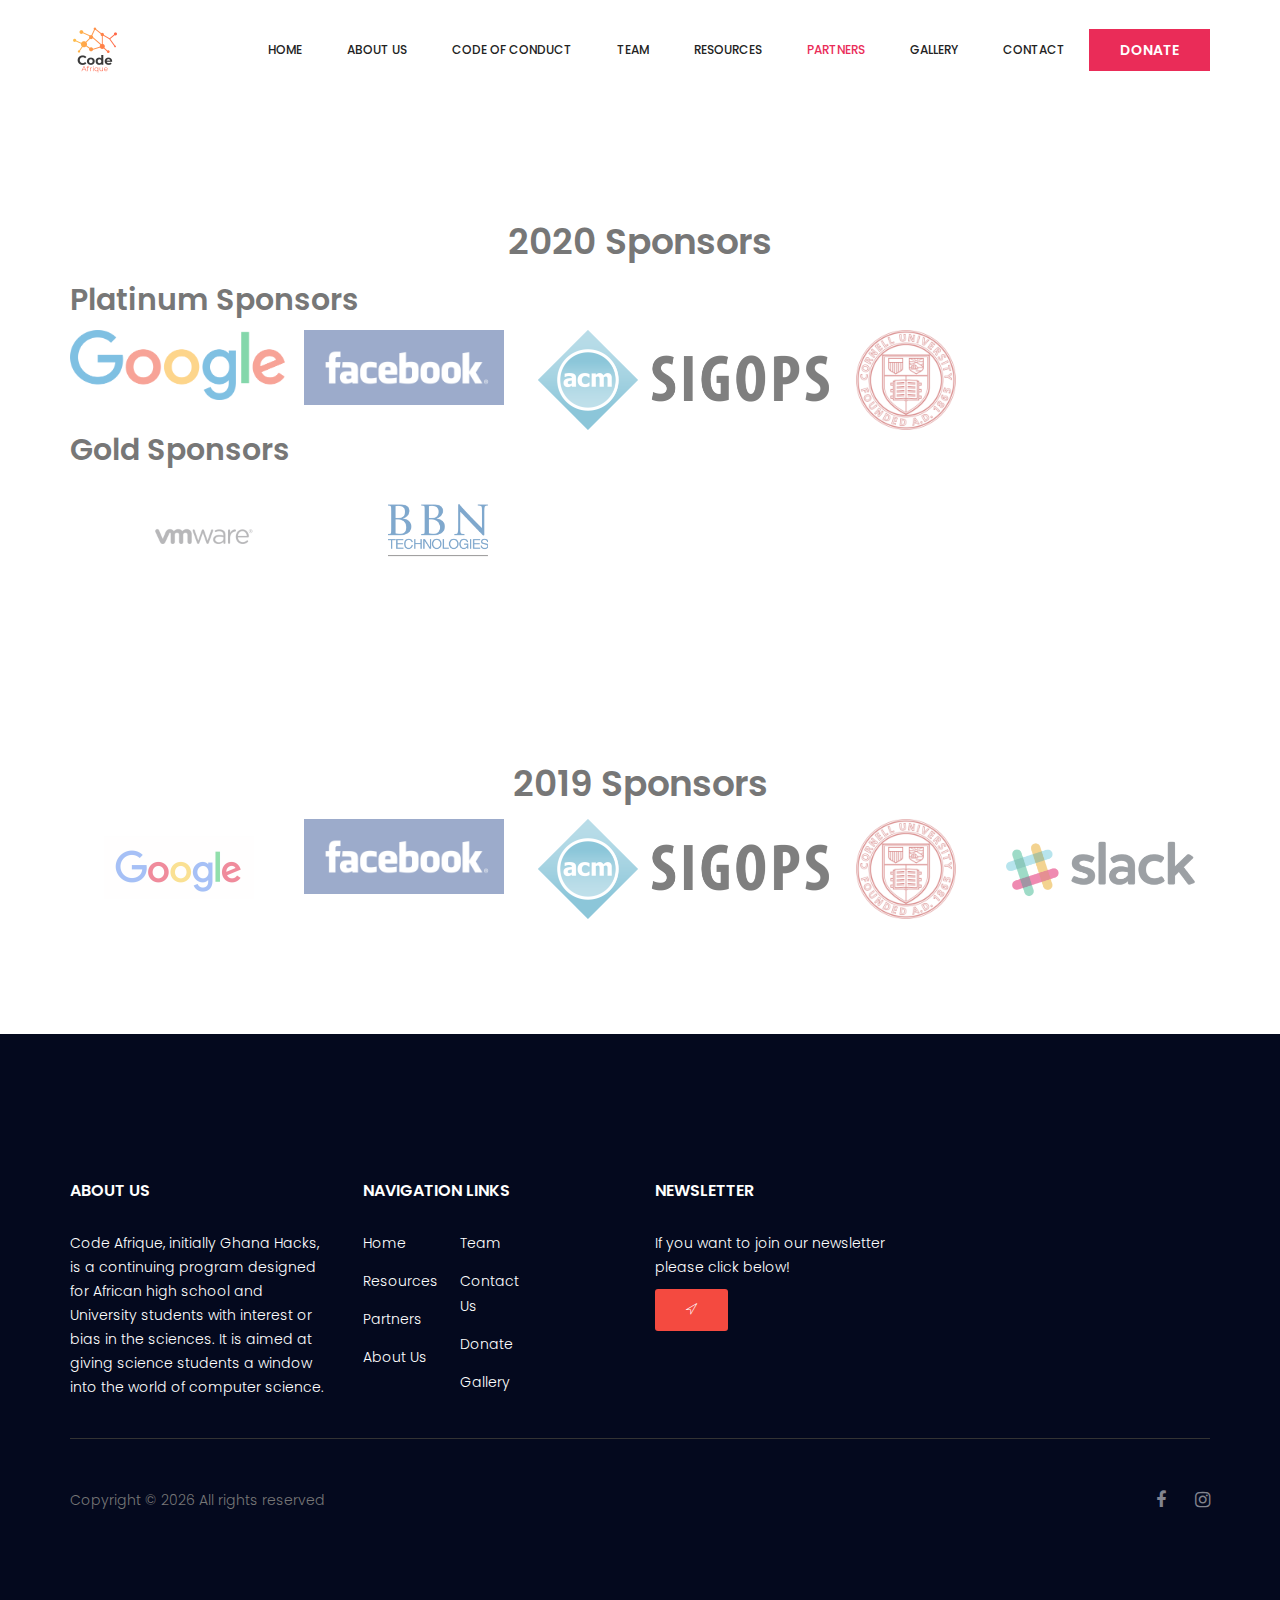
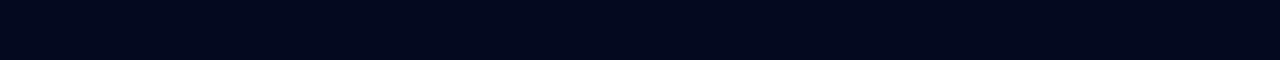
<file: public/partners.html>
<!doctype html>
<html lang="en">

<head>
    <!-- Required meta tags -->
    <meta charset="utf-8">
    <meta name="viewport" content="width=device-width, initial-scale=1, shrink-to-fit=no">
    <link rel="icon" href="img/logo.png" type="image/png">
    <title>CodeAfrique</title>
    <!-- Bootstrap CSS -->
    <link rel="stylesheet" href="css/bootstrap.css">
    <link rel="stylesheet" href="vendors/linericon/style.css">
    <link rel="stylesheet" href="css/font-awesome.min.css">
    <link rel="stylesheet" href="vendors/owl-carousel/owl.carousel.min.css">
    <link rel="stylesheet" href="vendors/lightbox/simpleLightbox.css">
    <link rel="stylesheet" href="vendors/nice-select/css/nice-select.css">
    <link rel="stylesheet" href="vendors/animate-css/animate.css">
    <!-- main css -->
    <link rel="stylesheet" href="css/style.css">
    <link rel="stylesheet" href="css/responsive.css">
</head>

<body>

    <!--================Header Menu Area =================-->
    <header class="header_area">
        <div class="main_menu">
            <nav class="navbar navbar-expand-lg navbar-light">
                <div class="container">
                    <!-- Brand and toggle get grouped for better mobile display -->
                    <a class="navbar-brand logo_h" href="index.html"><img style="max-height: 50px;max-width: 70px"
                            src="img/logo.png" alt=""></a>
                    <button class="navbar-toggler" type="button" data-toggle="collapse"
                        data-target="#navbarSupportedContent" aria-controls="navbarSupportedContent"
                        aria-expanded="false" aria-label="Toggle navigation">
                        <span class="icon-bar"></span>
                        <span class="icon-bar"></span>
                        <span class="icon-bar"></span>
                    </button>
                    <!-- Collect the nav links, forms, and other content for toggling -->
                    <div class="collapse navbar-collapse offset" id="navbarSupportedContent">
						<ul class="nav navbar-nav menu_nav ml-auto">
							<li class="nav-item"><a class="nav-link" href="index.html">Home</a></li>
                            <li class="nav-item"><a class="nav-link" href="index.html#about_us">About Us</a></li>
                            <li class="nav-item"><a class="nav-link" href="code-of-conduct.html">Code of Conduct</a></li>
							<li class="nav-item"><a class="nav-link" href="team.html">Team</a></li>
							<li class="nav-item"><a class="nav-link" href="resources.html">Resources</a></li>
							<li class="nav-item active"><a class="nav-link" href="partners.html">Partners</a></li>
							<li class="nav-item"><a class="nav-link" href="gallery.html">Gallery</a></li>
							<li class="nav-item"><a class="nav-link" href="contact.html">Contact</a></li>
							
						</ul>
						<ul class="nav navbar-nav navbar-right">
							<li>&nbsp; &nbsp;&nbsp; &nbsp; </li>
							<li class="nav-item"><a class=" main_btn" href="donation.html">Donate</a></li>
						</ul>
					</div>
                </div>
            </nav>
        </div>
    </header>
    <!--================Header Menu Area =================-->

     <!--================2020 Clients Logo Area =================-->
     <section class="clients_logo_area">
        <h1 align="center"> 2020 Sponsors </h1>
        <div class="container" style="max-height: 100px">
            <h2>Platinum Sponsors</h2>
            <div class="clients_slider owl-carousel">
                <div class="item">
                    <img src="img/clients-logo/Google-logo.png" alt="Google"
                        style="max-height: 70px; margin-right: 20px;">
                </div>
                <div class="item">
                    <img src="img/clients-logo/facebook-logo.svg.png" alt="Facebook"
                        style="max-height: 100px; max-width: 200px; margin-right: 20px;">
                </div>
                <div class="item">
                    <img src="img/clients-logo/acm-logo.png" alt="" style="max-height: 100px; margin-right: 20px;">
                </div>
                <div class="item">
                    <img src="img/clients-logo/cornell-logo.svg.png" alt=""
                        style="max-height: 100px; margin-right: 20px;">
                </div>
            </div>
        </div>
        <div class="container" style="max-height: 100px; margin-top: 50px;">
            <h2>Gold Sponsors</h2>
            <div class="clients_slider owl-carousel">
                <div class="item">
                    <img src="img/clients-logo/vmware-logo.png" alt="" style="max-height: 100px; margin-right: 20px;">
                </div>
                <div class="item">
                    <img src="img/clients-logo/logo-bbn_technologies.png" alt=""
                        style="max-height: 100px; margin-right: 20px;">
                </div>
            </div>
        </div>
    </section>
    
    <!--================End Clients Logo Area =================-->


    <!--================2019 Clients Logo Area =================-->
    <section class="clients_logo_area" id="partners">
        <h1 align="center"> 2019 Sponsors </h1>
        <div class="container" style="max-height: 100px">
            <div class="clients_slider owl-carousel">
                <div class="item">
                    <img src="img/clients-logo/google-logo.jpeg" alt="Google"
                        style="max-height: 100px; margin-right: 20px;">
                </div>
                <div class="item">
                    <img src="img/clients-logo/facebook-logo.svg.png" alt="Facebook"
                        style="max-height: 100px; max-width: 200px; margin-right: 20px;">
                </div>
                <div class="item">
                    <img src="img/clients-logo/acm-logo.png" alt="" style="max-height: 100px; margin-right: 20px;">
                </div>
                <div class="item">
                    <img src="img/clients-logo/cornell-logo.svg.png" alt=""
                        style="max-height: 100px; margin-right: 20px;">
                </div>
                <div class="item">
                    <img src="img/clients-logo/slack.png" alt="" style="max-height: 100px; margin-right: 20px;">
                </div>
            </div>
        </div>
    </section>
    <!--================End Clients Logo Area =================-->

   

    <!--================ start footer Area  =================-->
    <footer class="footer-area section_gap">
		<div class="container">
			<div class="row">
				<div class="col-lg-3  col-md-6 col-sm-6">
					<div class="single-footer-widget">
						<h6 class="footer_title">About Us</h6>
						<p style="color:white">Code Afrique, initially Ghana Hacks, is a continuing program designed for African high school
							and University students with interest or bias in the sciences. It is aimed at giving science
							students a window into the world of computer science.
						</p>
					</div>
				</div>
				<div class="col-lg-3 col-md-6 col-sm-6">
					<div class="single-footer-widget">
						<h6 class="footer_title">Navigation Links</h6>
						<div class="row">
							<div class="col-4">
								<ul class="list">
									<li><a href="index.html">Home</a></li>
									<li><a href="resources.html">Resources</a></li>
									<li><a href="partners.html">Partners</a></li>
									<li><a href="index.html#about_us">About Us</a></li>


								</ul>
							</div>
							<div class="col-4">
								<ul class="list">
									<li><a href="team.html">Team</a></li>
									<li><a href="contact.html">Contact Us</a></li>
									<li><a href="donation.html">Donate</a></li>
									<li><a href="gallery.html">Gallery</a></li>


								</ul>
							</div>
						</div>
					</div>
				</div>
				<div class="col-lg-3 col-md-6 col-sm-6">
					<div class="single-footer-widget">
						<h6 class="footer_title">Newsletter</h6>
						<p style="color:white">If you want to join our newsletter please click below! </p>

						<a href="https://docs.google.com/forms/d/e/1FAIpQLSfFlDn4g92noyPt0NmRUQ28d7EXmB6GXDmh7Ww0gRUwJwX-zA/viewform"
							target="_blank" class="genric-btn danger radius" style="margin-top: 10px;"><span class="lnr lnr-location"></span></a>

					</div>
				</div>
			</div>
			<div class="border_line"></div>
			<div class="row footer-bottom d-flex justify-content-between align-items-center">
				<p class="col-lg-8 col-md-8 footer-text m-0">
					<!-- Link back to Colorlib can't be removed. Template is licensed under CC BY 3.0. -->
					Copyright &copy;
					<script>document.write(new Date().getFullYear());</script> All rights reserved
					<!-- | This template is made with <i class="fa fa-heart-o" aria-hidden="true"></i> by <a href="https://colorlib.com" target="_blank">CodeAfrique</a> -->
					<!-- Link back to Colorlib can't be removed. Template is licensed under CC BY 3.0. -->
				</p>
				<div class="col-lg-4 col-md-4 footer-social">
					<a href="https://www.facebook.com/codeafrique/"><i class="fa fa-facebook"></i></a>
					<a href="https://www.instagram.com/codeafrique/?hl=en"><i class="fa fa-instagram"></i></a>
				</div>
			</div>
		</div>
	</footer>
    <!--================ End footer Area  =================-->




    <!-- Optional JavaScript -->
    <!-- jQuery first, then Popper.js, then Bootstrap JS -->
    <script src="js/jquery-3.2.1.min.js"></script>
    <script src="js/popper.js"></script>
    <script src="js/bootstrap.min.js"></script>
    <script src="js/stellar.js"></script>
    <script src="vendors/lightbox/simpleLightbox.min.js"></script>
    <script src="vendors/nice-select/js/jquery.nice-select.min.js"></script>
    <script src="vendors/isotope/imagesloaded.pkgd.min.js"></script>
    <script src="vendors/isotope/isotope-min.js"></script>
    <script src="vendors/owl-carousel/owl.carousel.min.js"></script>
    <script src="js/jquery.ajaxchimp.min.js"></script>
    <script src="js/mail-script.js"></script>
    <script src="js/theme.js"></script>
</body>

</html>
</file>
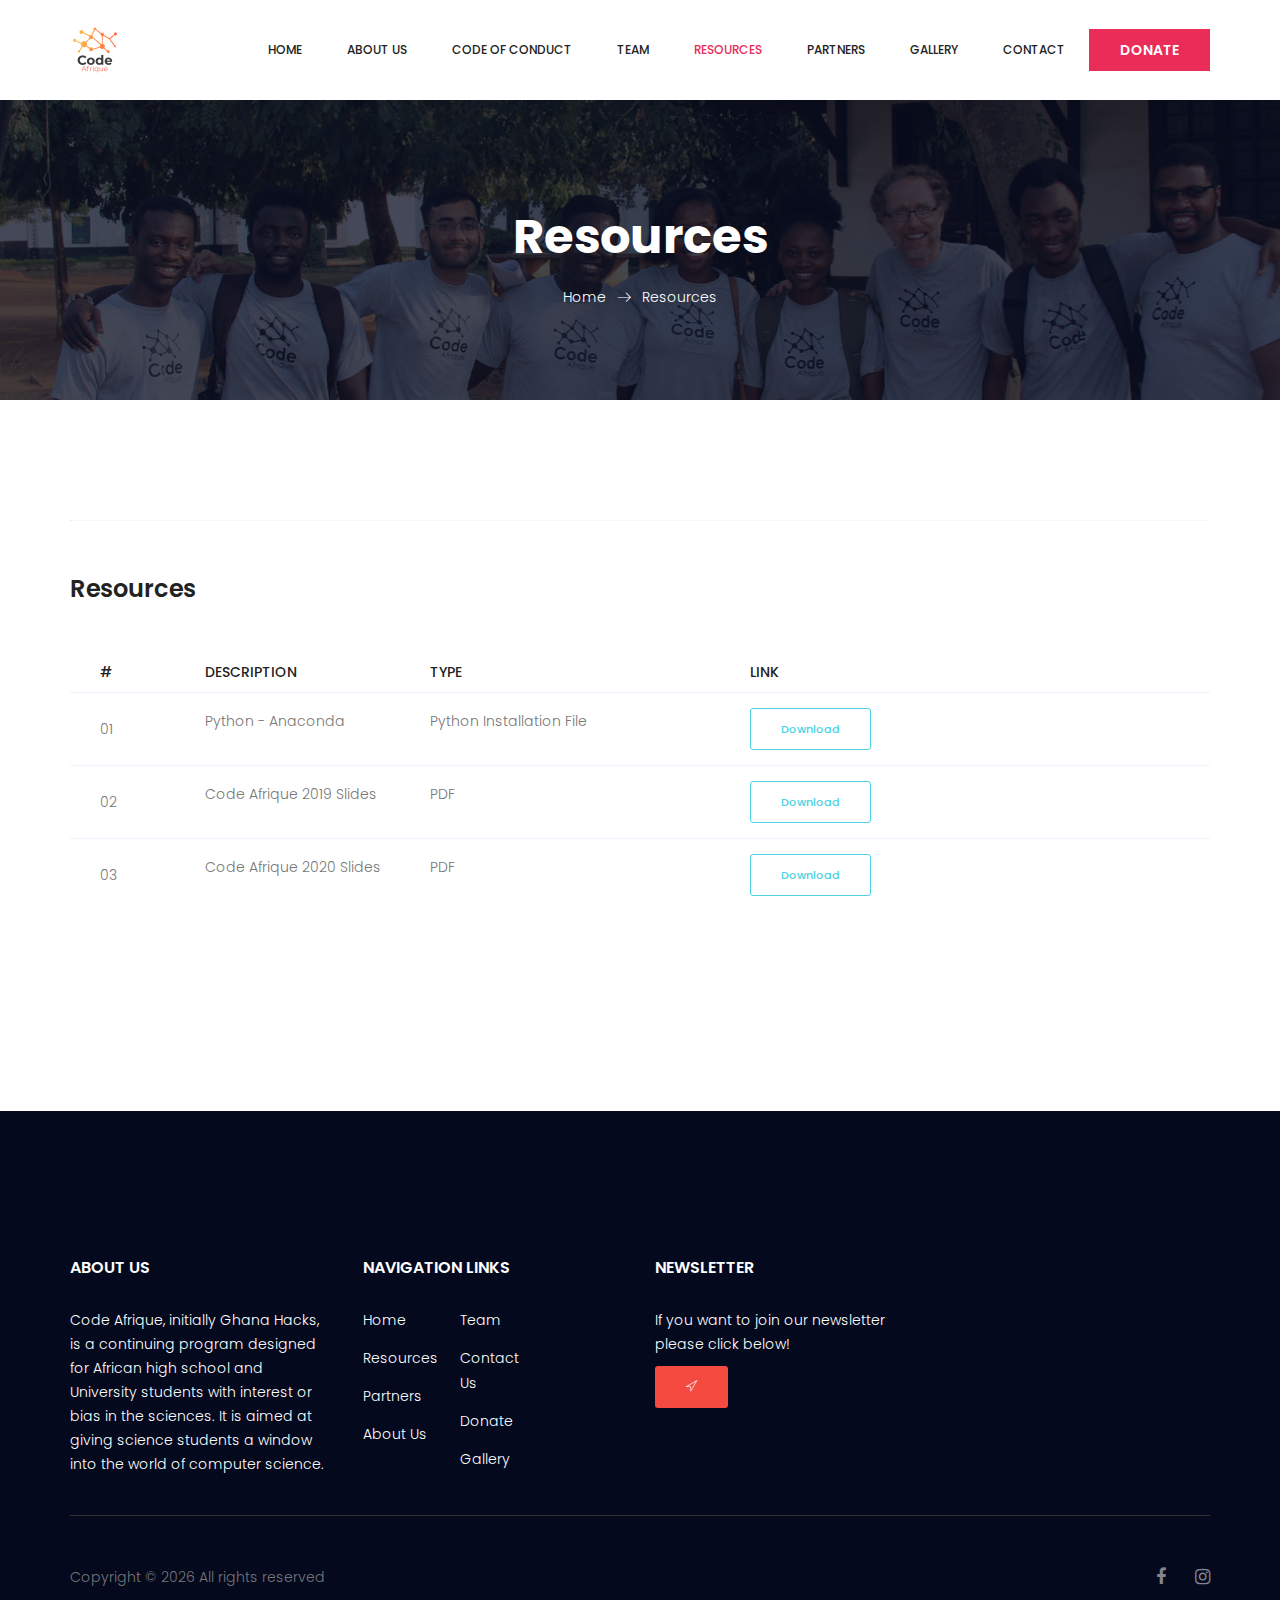
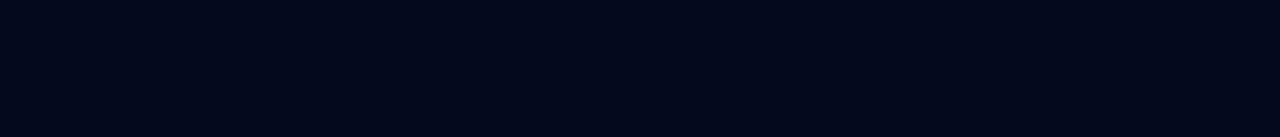
<file: public/resources.html>
<!doctype html>
<html lang="en">

<head>
    <!-- Required meta tags -->
    <meta charset="utf-8">
    <meta name="viewport" content="width=device-width, initial-scale=1, shrink-to-fit=no">
    <link rel="icon" href="img/logo.png" type="image/png">
    <title>CodeAfrique</title>
    <!-- Bootstrap CSS -->
    <link rel="stylesheet" href="css/bootstrap.css">
    <link rel="stylesheet" href="vendors/linericon/style.css">
    <link rel="stylesheet" href="css/font-awesome.min.css">
    <link rel="stylesheet" href="vendors/owl-carousel/owl.carousel.min.css">
    <link rel="stylesheet" href="vendors/lightbox/simpleLightbox.css">
    <link rel="stylesheet" href="vendors/nice-select/css/nice-select.css">
    <link rel="stylesheet" href="vendors/animate-css/animate.css">
    <!-- main css -->
    <link rel="stylesheet" href="css/style.css">
    <link rel="stylesheet" href="css/responsive.css">
</head>

<body>

    <!--================Header Menu Area =================-->
    <header class="header_area">
        <div class="main_menu">
            <nav class="navbar navbar-expand-lg navbar-light">
                <div class="container">
                    <!-- Brand and toggle get grouped for better mobile display -->
                    <a class="navbar-brand logo_h" href="index.html"><img style="max-height: 50px;max-width: 70px"
                            src="img/logo.png" alt=""></a>
                    <button class="navbar-toggler" type="button" data-toggle="collapse"
                        data-target="#navbarSupportedContent" aria-controls="navbarSupportedContent"
                        aria-expanded="false" aria-label="Toggle navigation">
                        <span class="icon-bar"></span>
                        <span class="icon-bar"></span>
                        <span class="icon-bar"></span>
                    </button>
                    <!-- Collect the nav links, forms, and other content for toggling -->
                    <div class="collapse navbar-collapse offset" id="navbarSupportedContent">
						<ul class="nav navbar-nav menu_nav ml-auto">
							<li class="nav-item"><a class="nav-link" href="index.html">Home</a></li>
                            <li class="nav-item"><a class="nav-link" href="index.html#about_us">About Us</a></li>
                            <li class="nav-item"><a class="nav-link" href="code-of-conduct.html">Code of Conduct</a></li>
							<li class="nav-item"><a class="nav-link" href="team.html">Team</a></li>
							<li class="nav-item active"><a class="nav-link" href="resources.html">Resources</a></li>
							<li class="nav-item"><a class="nav-link" href="partners.html">Partners</a></li>
							<li class="nav-item"><a class="nav-link" href="gallery.html">Gallery</a></li>
							<li class="nav-item"><a class="nav-link" href="contact.html">Contact</a></li>
							
						</ul>
						<ul class="nav navbar-nav navbar-right">
							<li>&nbsp; &nbsp;&nbsp; &nbsp; </li>
							<li class="nav-item"><a class=" main_btn" href="donation.html">Donate</a></li>
						</ul>
					</div>
                </div>
            </nav>
        </div>
    </header>
    <!--================Header Menu Area =================-->


    <!--================Home Banner Area =================-->
    <section class="banner_area">
        <div class="banner_inner d-flex align-items-center">
            <div class="overlay bg-parallax" data-stellar-ratio="0.9" data-stellar-vertical-offset="0"
                data-background=""></div>
            <div class="container">
                <div class="banner_content text-center">
                    <h2>Resources </h2>
                    <div class="page_link">
                        <a href="#">Home</a>
                        <a href="contact.html">Resources</a>
                    </div>
                </div>
            </div>
        </div>
    </section>
    <!--================End Home Banner Area =================-->


    <!--================Contact Area =================-->
    <section class="contact_area p_120">
        <div class="container">

            <div class="section-top-border">
                <h3 class="mb-30 title_color">Resources</h3>
                <div class="progress-table-wrap">
                    <div class="progress-table">
                        <div class="table-head">
                            <div class="serial">#</div>
                            <div class="visit">Description</div>
                            <div class="country">Type</div>
                            <div class="percentage">Link</div>
                        </div>
                        <div class="table-row">
                            <div class="serial">01</div>
                            <div class="visit">
                                <p>Python - Anaconda</p>
                            </div>
                            <div class="country">
                                <p>Python Installation File</p>
                            </div>
                            <div class=""><a href="https://www.anaconda.com/distribution/" target="_blank"
                                    class="genric-btn success-border radius">Download</a>
                            </div>
                        </div>
                        <div class="table-row">
                            <div class="serial">02</div>
                            <div class="visit">
                                <p>Code Afrique 2019 Slides</p>
                            </div>
                            <div class="country">
                                <p>PDF</p>
                            </div>
                            <div class="">
                                <a href="files/CodeAfriqueSlides-2019.pdf" target="_blank"
                                    class="genric-btn success-border radius">Download</a>
                            </div>
                        </div>
                        <div class="table-row">
                            <div class="serial">03</div>
                            <div class="visit">
                                <p>Code Afrique 2020 Slides</p>
                            </div>
                            <div class="country">
                                <p>PDF</p>
                            </div>
                            <div class="">
                                <a href="files/CodeAfriqueSlides-2020.pdf" target="_blank"
                                    class="genric-btn success-border radius">Download</a>
                            </div>
                        </div>



                    </div>
                </div>
            </div>
        </div>
    </section>
    <!--================Contact Area =================-->

    <!--================ start footer Area  =================-->
    <footer class="footer-area section_gap">
		<div class="container">
			<div class="row">
				<div class="col-lg-3  col-md-6 col-sm-6">
					<div class="single-footer-widget">
						<h6 class="footer_title">About Us</h6>
						<p style="color:white">Code Afrique, initially Ghana Hacks, is a continuing program designed for African high school
							and University students with interest or bias in the sciences. It is aimed at giving science
							students a window into the world of computer science.
						</p>
					</div>
				</div>
				<div class="col-lg-3 col-md-6 col-sm-6">
					<div class="single-footer-widget">
						<h6 class="footer_title">Navigation Links</h6>
						<div class="row">
							<div class="col-4">
								<ul class="list">
									<li><a href="index.html">Home</a></li>
									<li><a href="resources.html">Resources</a></li>
									<li><a href="partners.html">Partners</a></li>
									<li><a href="index.html#about_us">About Us</a></li>


								</ul>
							</div>
							<div class="col-4">
								<ul class="list">
									<li><a href="team.html">Team</a></li>
									<li><a href="contact.html">Contact Us</a></li>
									<li><a href="donation.html">Donate</a></li>
									<li><a href="gallery.html">Gallery</a></li>


								</ul>
							</div>
						</div>
					</div>
				</div>
				<div class="col-lg-3 col-md-6 col-sm-6">
					<div class="single-footer-widget">
						<h6 class="footer_title">Newsletter</h6>
						<p style="color:white">If you want to join our newsletter please click below! </p>

						<a href="https://docs.google.com/forms/d/e/1FAIpQLSfFlDn4g92noyPt0NmRUQ28d7EXmB6GXDmh7Ww0gRUwJwX-zA/viewform"
							target="_blank" class="genric-btn danger radius" style="margin-top: 10px;"><span class="lnr lnr-location"></span></a>

					</div>
				</div>
			</div>
			<div class="border_line"></div>
			<div class="row footer-bottom d-flex justify-content-between align-items-center">
				<p class="col-lg-8 col-md-8 footer-text m-0">
					<!-- Link back to Colorlib can't be removed. Template is licensed under CC BY 3.0. -->
					Copyright &copy;
					<script>document.write(new Date().getFullYear());</script> All rights reserved
					<!-- | This template is made with <i class="fa fa-heart-o" aria-hidden="true"></i> by <a href="https://colorlib.com" target="_blank">CodeAfrique</a> -->
					<!-- Link back to Colorlib can't be removed. Template is licensed under CC BY 3.0. -->
				</p>
				<div class="col-lg-4 col-md-4 footer-social">
					<a href="https://www.facebook.com/codeafrique/"><i class="fa fa-facebook"></i></a>
					<a href="https://www.instagram.com/codeafrique/?hl=en"><i class="fa fa-instagram"></i></a>
				</div>
			</div>
		</div>
	</footer>
    <!--================ End footer Area  =================-->



    <!-- Optional JavaScript -->
    <!-- jQuery first, then Popper.js, then Bootstrap JS -->
    <script src="js/jquery-3.2.1.min.js"></script>
    <script src="js/popper.js"></script>
    <script src="js/bootstrap.min.js"></script>
    <script src="js/stellar.js"></script>
    <script src="vendors/lightbox/simpleLightbox.min.js"></script>
    <script src="vendors/nice-select/js/jquery.nice-select.min.js"></script>
    <script src="vendors/isotope/imagesloaded.pkgd.min.js"></script>
    <script src="vendors/isotope/isotope-min.js"></script>
    <script src="vendors/owl-carousel/owl.carousel.min.js"></script>
    <script src="js/jquery.ajaxchimp.min.js"></script>
    <script src="js/mail-script.js"></script>
    <script src="js/theme.js"></script>
</body>

</html>
</file>
<file: public/vendors/linericon/style.css>
@font-face {
	font-family: 'Linearicons-Free';
	src:url('fonts/Linearicons-Free.eot?w118d');
	src:url('fonts/Linearicons-Free.eot?#iefixw118d') format('embedded-opentype'),
		url('fonts/Linearicons-Free.woff2?w118d') format('woff2'),
		url('fonts/Linearicons-Free.woff?w118d') format('woff'),
		url('fonts/Linearicons-Free.ttf?w118d') format('truetype'),
		url('fonts/Linearicons-Free.svg?w118d#Linearicons-Free') format('svg');
	font-weight: normal;
	font-style: normal;
}

.lnr {
	font-family: 'Linearicons-Free';
	speak: none;
	font-style: normal;
	font-weight: normal;
	font-variant: normal;
	text-transform: none;
	line-height: 1;

	/* Better Font Rendering =========== */
	-webkit-font-smoothing: antialiased;
	-moz-osx-font-smoothing: grayscale;
}

.lnr-home:before {
	content: "\e800";
}
.lnr-apartment:before {
	content: "\e801";
}
.lnr-pencil:before {
	content: "\e802";
}
.lnr-magic-wand:before {
	content: "\e803";
}
.lnr-drop:before {
	content: "\e804";
}
.lnr-lighter:before {
	content: "\e805";
}
.lnr-poop:before {
	content: "\e806";
}
.lnr-sun:before {
	content: "\e807";
}
.lnr-moon:before {
	content: "\e808";
}
.lnr-cloud:before {
	content: "\e809";
}
.lnr-cloud-upload:before {
	content: "\e80a";
}
.lnr-cloud-download:before {
	content: "\e80b";
}
.lnr-cloud-sync:before {
	content: "\e80c";
}
.lnr-cloud-check:before {
	content: "\e80d";
}
.lnr-database:before {
	content: "\e80e";
}
.lnr-lock:before {
	content: "\e80f";
}
.lnr-cog:before {
	content: "\e810";
}
.lnr-trash:before {
	content: "\e811";
}
.lnr-dice:before {
	content: "\e812";
}
.lnr-heart:before {
	content: "\e813";
}
.lnr-star:before {
	content: "\e814";
}
.lnr-star-half:before {
	content: "\e815";
}
.lnr-star-empty:before {
	content: "\e816";
}
.lnr-flag:before {
	content: "\e817";
}
.lnr-envelope:before {
	content: "\e818";
}
.lnr-paperclip:before {
	content: "\e819";
}
.lnr-inbox:before {
	content: "\e81a";
}
.lnr-eye:before {
	content: "\e81b";
}
.lnr-printer:before {
	content: "\e81c";
}
.lnr-file-empty:before {
	content: "\e81d";
}
.lnr-file-add:before {
	content: "\e81e";
}
.lnr-enter:before {
	content: "\e81f";
}
.lnr-exit:before {
	content: "\e820";
}
.lnr-graduation-hat:before {
	content: "\e821";
}
.lnr-license:before {
	content: "\e822";
}
.lnr-music-note:before {
	content: "\e823";
}
.lnr-film-play:before {
	content: "\e824";
}
.lnr-camera-video:before {
	content: "\e825";
}
.lnr-camera:before {
	content: "\e826";
}
.lnr-picture:before {
	content: "\e827";
}
.lnr-book:before {
	content: "\e828";
}
.lnr-bookmark:before {
	content: "\e829";
}
.lnr-user:before {
	content: "\e82a";
}
.lnr-users:before {
	content: "\e82b";
}
.lnr-shirt:before {
	content: "\e82c";
}
.lnr-store:before {
	content: "\e82d";
}
.lnr-cart:before {
	content: "\e82e";
}
.lnr-tag:before {
	content: "\e82f";
}
.lnr-phone-handset:before {
	content: "\e830";
}
.lnr-phone:before {
	content: "\e831";
}
.lnr-pushpin:before {
	content: "\e832";
}
.lnr-map-marker:before {
	content: "\e833";
}
.lnr-map:before {
	content: "\e834";
}
.lnr-location:before {
	content: "\e835";
}
.lnr-calendar-full:before {
	content: "\e836";
}
.lnr-keyboard:before {
	content: "\e837";
}
.lnr-spell-check:before {
	content: "\e838";
}
.lnr-screen:before {
	content: "\e839";
}
.lnr-smartphone:before {
	content: "\e83a";
}
.lnr-tablet:before {
	content: "\e83b";
}
.lnr-laptop:before {
	content: "\e83c";
}
.lnr-laptop-phone:before {
	content: "\e83d";
}
.lnr-power-switch:before {
	content: "\e83e";
}
.lnr-bubble:before {
	content: "\e83f";
}
.lnr-heart-pulse:before {
	content: "\e840";
}
.lnr-construction:before {
	content: "\e841";
}
.lnr-pie-chart:before {
	content: "\e842";
}
.lnr-chart-bars:before {
	content: "\e843";
}
.lnr-gift:before {
	content: "\e844";
}
.lnr-diamond:before {
	content: "\e845";
}
.lnr-linearicons:before {
	content: "\e846";
}
.lnr-dinner:before {
	content: "\e847";
}
.lnr-coffee-cup:before {
	content: "\e848";
}
.lnr-leaf:before {
	content: "\e849";
}
.lnr-paw:before {
	content: "\e84a";
}
.lnr-rocket:before {
	content: "\e84b";
}
.lnr-briefcase:before {
	content: "\e84c";
}
.lnr-bus:before {
	content: "\e84d";
}
.lnr-car:before {
	content: "\e84e";
}
.lnr-train:before {
	content: "\e84f";
}
.lnr-bicycle:before {
	content: "\e850";
}
.lnr-wheelchair:before {
	content: "\e851";
}
.lnr-select:before {
	content: "\e852";
}
.lnr-earth:before {
	content: "\e853";
}
.lnr-smile:before {
	content: "\e854";
}
.lnr-sad:before {
	content: "\e855";
}
.lnr-neutral:before {
	content: "\e856";
}
.lnr-mustache:before {
	content: "\e857";
}
.lnr-alarm:before {
	content: "\e858";
}
.lnr-bullhorn:before {
	content: "\e859";
}
.lnr-volume-high:before {
	content: "\e85a";
}
.lnr-volume-medium:before {
	content: "\e85b";
}
.lnr-volume-low:before {
	content: "\e85c";
}
.lnr-volume:before {
	content: "\e85d";
}
.lnr-mic:before {
	content: "\e85e";
}
.lnr-hourglass:before {
	content: "\e85f";
}
.lnr-undo:before {
	content: "\e860";
}
.lnr-redo:before {
	content: "\e861";
}
.lnr-sync:before {
	content: "\e862";
}
.lnr-history:before {
	content: "\e863";
}
.lnr-clock:before {
	content: "\e864";
}
.lnr-download:before {
	content: "\e865";
}
.lnr-upload:before {
	content: "\e866";
}
.lnr-enter-down:before {
	content: "\e867";
}
.lnr-exit-up:before {
	content: "\e868";
}
.lnr-bug:before {
	content: "\e869";
}
.lnr-code:before {
	content: "\e86a";
}
.lnr-link:before {
	content: "\e86b";
}
.lnr-unlink:before {
	content: "\e86c";
}
.lnr-thumbs-up:before {
	content: "\e86d";
}
.lnr-thumbs-down:before {
	content: "\e86e";
}
.lnr-magnifier:before {
	content: "\e86f";
}
.lnr-cross:before {
	content: "\e870";
}
.lnr-menu:before {
	content: "\e871";
}
.lnr-list:before {
	content: "\e872";
}
.lnr-chevron-up:before {
	content: "\e873";
}
.lnr-chevron-down:before {
	content: "\e874";
}
.lnr-chevron-left:before {
	content: "\e875";
}
.lnr-chevron-right:before {
	content: "\e876";
}
.lnr-arrow-up:before {
	content: "\e877";
}
.lnr-arrow-down:before {
	content: "\e878";
}
.lnr-arrow-left:before {
	content: "\e879";
}
.lnr-arrow-right:before {
	content: "\e87a";
}
.lnr-move:before {
	content: "\e87b";
}
.lnr-warning:before {
	content: "\e87c";
}
.lnr-question-circle:before {
	content: "\e87d";
}
.lnr-menu-circle:before {
	content: "\e87e";
}
.lnr-checkmark-circle:before {
	content: "\e87f";
}
.lnr-cross-circle:before {
	content: "\e880";
}
.lnr-plus-circle:before {
	content: "\e881";
}
.lnr-circle-minus:before {
	content: "\e882";
}
.lnr-arrow-up-circle:before {
	content: "\e883";
}
.lnr-arrow-down-circle:before {
	content: "\e884";
}
.lnr-arrow-left-circle:before {
	content: "\e885";
}
.lnr-arrow-right-circle:before {
	content: "\e886";
}
.lnr-chevron-up-circle:before {
	content: "\e887";
}
.lnr-chevron-down-circle:before {
	content: "\e888";
}
.lnr-chevron-left-circle:before {
	content: "\e889";
}
.lnr-chevron-right-circle:before {
	content: "\e88a";
}
.lnr-crop:before {
	content: "\e88b";
}
.lnr-frame-expand:before {
	content: "\e88c";
}
.lnr-frame-contract:before {
	content: "\e88d";
}
.lnr-layers:before {
	content: "\e88e";
}
.lnr-funnel:before {
	content: "\e88f";
}
.lnr-text-format:before {
	content: "\e890";
}
.lnr-text-format-remove:before {
	content: "\e891";
}
.lnr-text-size:before {
	content: "\e892";
}
.lnr-bold:before {
	content: "\e893";
}
.lnr-italic:before {
	content: "\e894";
}
.lnr-underline:before {
	content: "\e895";
}
.lnr-strikethrough:before {
	content: "\e896";
}
.lnr-highlight:before {
	content: "\e897";
}
.lnr-text-align-left:before {
	content: "\e898";
}
.lnr-text-align-center:before {
	content: "\e899";
}
.lnr-text-align-right:before {
	content: "\e89a";
}
.lnr-text-align-justify:before {
	content: "\e89b";
}
.lnr-line-spacing:before {
	content: "\e89c";
}
.lnr-indent-increase:before {
	content: "\e89d";
}
.lnr-indent-decrease:before {
	content: "\e89e";
}
.lnr-pilcrow:before {
	content: "\e89f";
}
.lnr-direction-ltr:before {
	content: "\e8a0";
}
.lnr-direction-rtl:before {
	content: "\e8a1";
}
.lnr-page-break:before {
	content: "\e8a2";
}
.lnr-sort-alpha-asc:before {
	content: "\e8a3";
}
.lnr-sort-amount-asc:before {
	content: "\e8a4";
}
.lnr-hand:before {
	content: "\e8a5";
}
.lnr-pointer-up:before {
	content: "\e8a6";
}
.lnr-pointer-right:before {
	content: "\e8a7";
}
.lnr-pointer-down:before {
	content: "\e8a8";
}
.lnr-pointer-left:before {
	content: "\e8a9";
}
</file>
<file: public/vendors/nice-select/css/nice-select.css>
.nice-select {
  -webkit-tap-highlight-color: transparent;
  background-color: #fff;
  border-radius: 5px;
  border: solid 1px #e8e8e8;
  box-sizing: border-box;
  clear: both;
  cursor: pointer;
  display: block;
  float: left;
  font-family: inherit;
  font-size: 14px;
  font-weight: normal;
  height: 42px;
  line-height: 40px;
  outline: none;
  padding-left: 18px;
  padding-right: 30px;
  position: relative;
  text-align: left !important;
  -webkit-transition: all 0.2s ease-in-out;
  transition: all 0.2s ease-in-out;
  -webkit-user-select: none;
     -moz-user-select: none;
      -ms-user-select: none;
          user-select: none;
  white-space: nowrap;
  width: auto; }
  .nice-select:hover {
    border-color: #dbdbdb; }
  .nice-select:active, .nice-select.open, .nice-select:focus {
    border-color: #999; }
  .nice-select:after {
    border-bottom: 2px solid #999;
    border-right: 2px solid #999;
    content: '';
    display: block;
    height: 5px;
    margin-top: -4px;
    pointer-events: none;
    position: absolute;
    right: 12px;
    top: 50%;
    -webkit-transform-origin: 66% 66%;
        -ms-transform-origin: 66% 66%;
            transform-origin: 66% 66%;
    -webkit-transform: rotate(45deg);
        -ms-transform: rotate(45deg);
            transform: rotate(45deg);
    -webkit-transition: all 0.15s ease-in-out;
    transition: all 0.15s ease-in-out;
    width: 5px; }
  .nice-select.open:after {
    -webkit-transform: rotate(-135deg);
        -ms-transform: rotate(-135deg);
            transform: rotate(-135deg); }
  .nice-select.open .list {
    opacity: 1;
    pointer-events: auto;
    -webkit-transform: scale(1) translateY(0);
        -ms-transform: scale(1) translateY(0);
            transform: scale(1) translateY(0); }
  .nice-select.disabled {
    border-color: #ededed;
    color: #999;
    pointer-events: none; }
    .nice-select.disabled:after {
      border-color: #cccccc; }
  .nice-select.wide {
    width: 100%; }
    .nice-select.wide .list {
      left: 0 !important;
      right: 0 !important; }
  .nice-select.right {
    float: right; }
    .nice-select.right .list {
      left: auto;
      right: 0; }
  .nice-select.small {
    font-size: 12px;
    height: 36px;
    line-height: 34px; }
    .nice-select.small:after {
      height: 4px;
      width: 4px; }
    .nice-select.small .option {
      line-height: 34px;
      min-height: 34px; }
  .nice-select .list {
    background-color: #fff;
    border-radius: 5px;
    box-shadow: 0 0 0 1px rgba(68, 68, 68, 0.11);
    box-sizing: border-box;
    margin-top: 4px;
    opacity: 0;
    overflow: hidden;
    padding: 0;
    pointer-events: none;
    position: absolute;
    top: 100%;
    left: 0;
    -webkit-transform-origin: 50% 0;
        -ms-transform-origin: 50% 0;
            transform-origin: 50% 0;
    -webkit-transform: scale(0.75) translateY(-21px);
        -ms-transform: scale(0.75) translateY(-21px);
            transform: scale(0.75) translateY(-21px);
    -webkit-transition: all 0.2s cubic-bezier(0.5, 0, 0, 1.25), opacity 0.15s ease-out;
    transition: all 0.2s cubic-bezier(0.5, 0, 0, 1.25), opacity 0.15s ease-out;
    z-index: 9; }
    .nice-select .list:hover .option:not(:hover) {
      background-color: transparent !important; }
  .nice-select .option {
    cursor: pointer;
    font-weight: 400;
    line-height: 40px;
    list-style: none;
    min-height: 40px;
    outline: none;
    padding-left: 18px;
    padding-right: 29px;
    text-align: left;
    -webkit-transition: all 0.2s;
    transition: all 0.2s; }
    .nice-select .option:hover, .nice-select .option.focus, .nice-select .option.selected.focus {
      background-color: #f6f6f6; }
    .nice-select .option.selected {
      font-weight: bold; }
    .nice-select .option.disabled {
      background-color: transparent;
      color: #999;
      cursor: default; }

.no-csspointerevents .nice-select .list {
  display: none; }

.no-csspointerevents .nice-select.open .list {
  display: block; }
</file>
<file: public/css/style.css>
/*----------------------------------------------------
@File: Default Styles
@Author: Rocky
@URL: http://wethemez.com
Author E-mail: rockybd1995@gmail.com

This file contains the styling for the actual theme, this
is the file you need to edit to change the look of the
theme.
---------------------------------------------------- */
/*=====================================================================
@Template Name: Bitmap
@Author: Rocky
@Developed By: Rocky
@Developer URL: http://rocky.wethemez.com
Author E-mail: rockybd1995@gmail.com

@Default Styles

Table of Content:
01/ Variables
02/ predefin
03/ header
04/ button
05/ banner
06/ breadcrumb
07/ about
08/ team
09/ project 
10/ price 
11/ team 
12/ blog 
13/ video  
14/ features  
15/ career  
16/ contact 
17/ footer

=====================================================================*/
/*----------------------------------------------------*/
/*font Variables*/
/*Color Variables*/
/*=================== fonts ====================*/
@import url("https://fonts.googleapis.com/css?family=Poppins:200,300,400,500,600,700");
/*---------------------------------------------------- */
/*----------------------------------------------------*/
.list {
  list-style: none;
  margin: 0px;
  padding: 0px;
}

a {
  text-decoration: none;
  -webkit-transition: all 0.3s ease-in-out;
  -o-transition: all 0.3s ease-in-out;
  transition: all 0.3s ease-in-out;
}

a:hover, a:focus {
  text-decoration: none;
  outline: none;
}

.row.m0 {
  margin: 0px;
}

.p0 {
  padding: 0px;
}

.mb_30 {
  margin-bottom: -30px;
}

body {
  line-height: 24px;
  font-size: 14px;
  font-family: "Poppins", sans-serif;
  font-weight: 300;
  color: #777777;
}

h1, h2, h3, h4, h5, h6 {
  font-family: "Poppins", sans-serif;
  font-weight: 600;
}

button:focus {
  outline: none;
  -webkit-box-shadow: none;
  box-shadow: none;
}

.p_120 {
  padding-top: 120px;
  padding-bottom: 120px;
}

.mt-25 {
  margin-top: 25px;
}

@media (min-width: 1200px) {
  .container {
    max-width: 1170px;
  }
}

@media (min-width: 1620px) {
  .container.box_1620 {
    max-width: 1650px;
  }
}

/* Main Title Area css
============================================================================================ */
.main_title {
  text-align: center;
  max-width: 690px;
  margin: 0px auto 75px;
}

.main_title h2 {
  font-size: 36px;
  font-family: "Poppins", sans-serif;
  font-weight: 600;
  color: #222222;
  margin-bottom: 15px;
}

.main_title p {
  font-size: 14px;
  line-height: 24px;
  font-family: "Poppins", sans-serif;
  color: #777777;
  margin-bottom: 0px;
}

.white_title {
  text-align: center;
  max-width: 690px;
  margin: 0px auto 75px;
}

.white_title h2 {
  font-size: 36px;
  font-family: "Poppins", sans-serif;
  font-weight: 600;
  color: #fff;
  margin-bottom: 15px;
}

.white_title p {
  font-size: 14px;
  line-height: 24px;
  font-family: "Poppins", sans-serif;
  color: #777777;
  margin-bottom: 0px;
}

/* End Main Title Area css
============================================================================================ */
/*---------------------------------------------------- */
/*----------------------------------------------------*/
.header_area {
  position: absolute;
  width: 100%;
  top: 0;
  left: 0;
  z-index: 99;
  -webkit-transition: background 0.4s, all 0.3s linear;
  -o-transition: background 0.4s, all 0.3s linear;
  transition: background 0.4s, all 0.3s linear;
}

.header_area .navbar {
  background: transparent;
  padding: 0px;
  border: 0px;
  border-radius: 0px;
}

.header_area .navbar .nav .nav-item {
  margin-right: 45px;
}

.header_area .navbar .nav .nav-item .nav-link {
  font: 500 12px/100px "Poppins", sans-serif;
  text-transform: uppercase;
  color: #222222; /*  #ea2c58;*/
  padding: 0px;
  display: inline-block;
}

.header_area .navbar .nav .nav-item .nav-link:after {
  display: none;
}

.header_area .navbar .nav .nav-item:hover .nav-link, .header_area .navbar .nav .nav-item.active .nav-link {
  color: #ea2c58; /*  #ea2c58;*/
}

.header_area .navbar .nav .nav-item.submenu {
  position: relative;
}

.header_area .navbar .nav .nav-item.submenu ul {
  border: none;
  padding: 0px;
  border-radius: 0px;
  -webkit-box-shadow: none;
  box-shadow: none;
  margin: 0px;
  background: #fff;
}

@media (min-width: 992px) {
  .header_area .navbar .nav .nav-item.submenu ul {
    position: absolute;
    top: 120%;
    left: 0px;
    min-width: 200px;
    text-align: left;
    opacity: 0;
    -webkit-transition: all 300ms ease-in;
    -o-transition: all 300ms ease-in;
    transition: all 300ms ease-in;
    visibility: hidden;
    display: block;
    border: none;
    padding: 0px;
    border-radius: 0px;
  }
}

.header_area .navbar .nav .nav-item.submenu ul:before {
  content: "";
  width: 0;
  height: 0;
  border-style: solid;
  border-width: 10px 10px 0 10px;
  border-color: #eeeeee transparent transparent transparent;
  position: absolute;
  right: 24px;
  top: 45px;
  z-index: 3;
  opacity: 0;
  -webkit-transition: all 400ms linear;
  -o-transition: all 400ms linear;
  transition: all 400ms linear;
}

.header_area .navbar .nav .nav-item.submenu ul .nav-item {
  display: block;
  float: none;
  margin-right: 0px;
  border-bottom: 1px solid #ededed;
  margin-left: 0px;
  -webkit-transition: all 0.4s linear;
  -o-transition: all 0.4s linear;
  transition: all 0.4s linear;
}

.header_area .navbar .nav .nav-item.submenu ul .nav-item .nav-link {
  line-height: 45px;
  color: #222222;
  padding: 0px 30px;
  -webkit-transition: all 150ms linear;
  -o-transition: all 150ms linear;
  transition: all 150ms linear;
  display: block;
  margin-right: 0px;
}

.header_area .navbar .nav .nav-item.submenu ul .nav-item:last-child {
  border-bottom: none;
}

.header_area .navbar .nav .nav-item.submenu ul .nav-item:hover .nav-link {
  background: #ea2c58;
  color: #fff;
}

@media (min-width: 992px) {
  .header_area .navbar .nav .nav-item.submenu:hover ul {
    visibility: visible;
    opacity: 1;
    top: 100%;
  }
}

.header_area .navbar .nav .nav-item.submenu:hover ul .nav-item {
  margin-top: 0px;
}

.header_area .navbar .nav .nav-item:last-child {
  margin-right: 0px;
}

.header_area .navbar .search {
  font-size: 12px;
  line-height: 60px;
  display: inline-block;
  color: #222222;
  margin-left: 85px;
}

.header_area .navbar .search i {
  font-weight: 600;
}

.header_area + section, .header_area + row, .header_area + div {
  margin-top: 100px;

}

.header_area.navbar_fixed .main_menu {
  position: fixed;
  width: 100%;
  top: -70px;
  left: 0;
  right: 0;
  background: #fff;
  -webkit-transform: translateY(70px);
  -ms-transform: translateY(70px);
  transform: translateY(70px);
  -webkit-transition: background 500ms ease, -webkit-transform 500ms ease;
  transition: background 500ms ease, -webkit-transform 500ms ease;
  -o-transition: transform 500ms ease, background 500ms ease;
  transition: transform 500ms ease, background 500ms ease;
  transition: transform 500ms ease, background 500ms ease, -webkit-transform 500ms ease;
  -webkit-transition: transform 500ms ease, background 500ms ease;
  -webkit-box-shadow: 0px 3px 16px 0px rgba(0, 0, 0, 0.1);
  box-shadow: 0px 3px 16px 0px rgba(0, 0, 0, 0.1);
}

.top_menu {
  border-bottom: 1px solid #eeeeee;
}

.top_menu .header_social li {
  display: inline-block;
  margin-right: 15px;
}

.top_menu .header_social li a {
  font-size: 12px;
  color: #ccc;
  display: inline-block;
  line-height: 45px;
  -webkit-transition: all 300ms linear 0s;
  -o-transition: all 300ms linear 0s;
  transition: all 300ms linear 0s;
}

.top_menu .header_social li:last-child {
  margin-right: 0px;
}

.top_menu .header_social li:hover a {
  color: #ea2c58;
}

.top_menu .ac_btn {
  line-height: 28px;
  border: 1px solid #eeeeee;
  display: inline-block;
  background: #f9f9ff;
  padding: 0px 19px;
  font-size: 12px;
  font-family: "Poppins", sans-serif;
  font-weight: 500;
  color: #777777;
  -webkit-transition: all 300ms linear 0s;
  -o-transition: all 300ms linear 0s;
  transition: all 300ms linear 0s;
  margin-right: 1px;
  margin-top: 8px;
}

.top_menu .ac_btn:hover {
  background: #ea2c58;
  color: #fff;
  border-color: #ea2c58;
}

.top_menu .dn_btn {
  line-height: 28px;
  border: 1px solid #ea2c58;
  display: inline-block;
  background: #ea2c58;
  padding: 0px 19px;
  font-size: 12px;
  font-family: "Poppins", sans-serif;
  font-weight: 500;
  color: #fff;
  -webkit-transition: all 300ms linear 0s;
  -o-transition: all 300ms linear 0s;
  transition: all 300ms linear 0s;
}

.top_menu .dn_btn:hover {
  background: transparent;
  color: #777777;
  border-color: #ea2c58;
}

.top_menu .lan_pack {
  height: 30px;
  border: 1px solid #eeeeee;
  border-radius: 0px;
  line-height: 28px;
  font-size: 12px;
  font-family: "Poppins", sans-serif;
  font-weight: 500;
  padding-left: 19px;
  padding-right: 36px;
  color: #777777;
  background: #f9f9ff;
  margin-right: 5px;
  margin-top: 8px;
}

.top_menu .lan_pack .current {
  color: #777777;
}

.top_menu .lan_pack:after {
  content: "\f0d7";
  border: none !important;
  font: normal normal normal 12px/1 FontAwesome;
  -webkit-transform: rotate(0deg);
  -ms-transform: rotate(0deg);
  transform: rotate(0deg);
  height: auto;
  margin-top: -6px;
  right: 20px;
}

/*---------------------------------------------------- */
/*----------------------------------------------------*/
/* Home Banner Area css
============================================================================================ */
.home_banner_area {
  position: relative;
  z-index: 1;
  min-height: 754px;
}

.home_banner_area .banner_inner {
  position: relative;
  overflow: hidden;
  width: 100%;
  min-height: 754px;
}

.home_banner_area .banner_inner .overlay {
  background: url(../img/banner/group-pic-2020.jpg) no-repeat scroll center center;
  position: absolute;
  background-size: 100%;
  left: 0;
  right: 0;
  top: 0;
  height: 100%;
  bottom: 0;
  z-index: -1;
}

.home_banner_area .banner_inner .banner_content {
  color: #fff;
}

.home_banner_area .banner_inner .banner_content h5 {
  text-transform: uppercase;
  font-family: "Poppins", sans-serif;
  font-size: 14px;
  font-weight: normal;
  margin-bottom: 15px;
}

.home_banner_area .banner_inner .banner_content h3 {
  font-size: 48px;
  font-family: "Poppins", sans-serif;
  font-weight: 600;
  margin-bottom: 20px;
  /* background: rgba(57, 57, 59, 0.5); */
  color:white;
  text-shadow: 2px 2px 4px #000000;
  /* -webkit-text-stroke: 2px black; */
}

.home_banner_area .banner_inner .banner_content p {
  font-size: 14px;
  line-height: 24px;
  font-family: "Poppins", sans-serif;
  font-weight: 300;
  margin-bottom: 25px;
}

.home_banner_area .banner_inner .banner_content .white_btn {
  margin-left: 6px;
}

.blog_banner {
  min-height: 780px;
  position: relative;
  z-index: 1;
}

.blog_banner .banner_inner {
  background: #04091e;
  position: relative;
  overflow: hidden;
  width: 100%;
  min-height: 780px;
  z-index: 1;
}

.blog_banner .banner_inner .overlay {
  background: url(../img/banner/group-photo.jpg) no-repeat scroll center center;
  opacity: .5;
  height: 125%;
}

.blog_banner .banner_inner .blog_b_text {
  max-width: 700px;
  margin: auto;
  color: #fff;
  margin-top: 90px;
}

.blog_banner .banner_inner .blog_b_text h2 {
  font-size: 60px;
  font-weight: 600;
  font-family: "Poppins", sans-serif;
  line-height: 66px;
  margin-bottom: 15px;
}

.blog_banner .banner_inner .blog_b_text p {
  font-size: 16px;
  margin-bottom: 35px;
}

.banner_area {
  position: relative;
  z-index: 1;
  min-height: 300px;
}

.banner_area .banner_inner {
  position: relative;
  overflow: hidden;
  width: 100%;
  min-height: 300px;
  background: #060b20;
  z-index: 1;
}

.banner_area .banner_inner .overlay {
  background: url(../img/banner/team.jpg) no-repeat scroll center center;
  position: absolute;
  left: 0;
  right: 0;
  top: 0;
  height: 125%;
  bottom: 0;
  z-index: -1;
  opacity: .25;
}

.banner_area .banner_inner .banner_content h2 {
  font-weight: bold;
  color: #fff;
  font-size: 48px;
  font-family: "Poppins", sans-serif;
  margin-bottom: 12px;
  padding-top: 10px;
}

.banner_area .banner_inner .banner_content .page_link a {
  font-size: 14px;
  color: #fff;
  font-family: "Poppins", sans-serif;
  margin-right: 32px;
  position: relative;
}

.banner_area .banner_inner .banner_content .page_link a:before {
  content: "\e87a";
  font-family: 'Linearicons-Free';
  position: absolute;
  right: -25px;
  top: 50%;
  -webkit-transform: translateY(-50%);
  -ms-transform: translateY(-50%);
  transform: translateY(-50%);
}

.banner_area .banner_inner .banner_content .page_link a:last-child {
  margin-right: 0px;
}

.banner_area .banner_inner .banner_content .page_link a:last-child:before {
  display: none;
}

.banner_area .banner_inner .banner_content .page_link a:hover {
  color: #ea2c58;
}

/* End Home Banner Area css
============================================================================================ */
/*---------------------------------------------------- */
/*----------------------------------------------------*/
/* Main Button Area css
============================================================================================ */
.main_btn {
  line-height: 40px;
  display: inline-block;
  padding: 0px 30px;
  text-align: center;
  text-transform: uppercase;
  font-family: "Poppins", sans-serif;
  font-weight: 600;
  font-size: 14px;
  background: #ea2c58;
  color: #fff;
  border: 1px solid #ea2c58;
  -webkit-transition: all 300ms linear 0s;
  -o-transition: all 300ms linear 0s;
  transition: all 300ms linear 0s;
}

.main_btn:hover {
  background: transparent;
  color: #ea2c58;
}

.submit_btn {
  line-height: 40px;
  padding: 0px 30px;
  text-align: center;
  text-transform: uppercase;
  font-family: "Poppins", sans-serif;
  font-weight: 600;
  font-size: 14px;
  background: #ea2c58;
  color: #fff;
  border: 1px solid #ea2c58;
  -webkit-transition: all 300ms linear 0s;
  -o-transition: all 300ms linear 0s;
  transition: all 300ms linear 0s;
  border-radius: 0px;
  display: inline-block;
  width: auto;
}

.submit_btn:hover {
  background: transparent;
  color: #ea2c58;
}

.white_btn {
  border: 1px solid #635e68;
  display: inline-block;
  padding: 0px 30px;
  text-transform: uppercase;
  background: rgba(255, 255, 255, 0.1);
  line-height: 40px;
  color: #fff;
  font-size: 14px;
  font-weight: 600;
  -webkit-transition: all 300ms linear 0s;
  -o-transition: all 300ms linear 0s;
  transition: all 300ms linear 0s;
  font-family: "Poppins", sans-serif;
}

.white_btn:hover {
  color: #fff;
  background: #ea2c58;
  border-color: #ea2c58;
}

.white_bg_btn {
  line-height: 40px;
  display: inline-block;
  padding: 0px 30px;
  text-align: center;
  text-transform: uppercase;
  font-family: "Poppins", sans-serif;
  font-weight: 500;
  font-size: 14px;
  background: #fff;
  color: #222222;
  -webkit-transition: all 300ms linear 0s;
  -o-transition: all 300ms linear 0s;
  transition: all 300ms linear 0s;
}

.white_bg_btn:hover {
  background: #ea2c58;
  color: #fff;
}

/* End Main Button Area css
============================================================================================ */
/*---------------------------------------------------- */
/*----------------------------------------------------*/
/* Donation Box Area css
============================================================================================ */
.donation_area {
  margin-top: -90px;
}

.dontation_item {
  padding: 30px;
}

.dontation_item .media {
  color: #fff;
  vertical-align: middle;
  -ms-flex-item-align: center;
  align-self: center;
}

.dontation_item .media .media-body h4 {
  font-size: 18px;
  font-family: "Poppins", sans-serif;
  font-weight: 500;
  text-transform: uppercase;
  margin-bottom: 15px;
}

.dontation_item .media .media-body p {
  margin-bottom: 0px;
  font-size: 14px;
  line-height: 24px;
  font-weight: 300;
}

.dontation_item .media .d-flex {
  padding-left: 50px;
  vertical-align: middle;
  -ms-flex-item-align: center;
  align-self: center;
  position: relative;
}

.dontation_item .media .d-flex:before {
  content: "";
  height: 120px;
  width: 1px;
  background: #fff;
  position: absolute;
  left: 28px;
  top: -45px;
}

.dontation_item .media .d-flex h3 {
  font-weight: 500;
  font-size: 18px;
  font-family: "Poppins", sans-serif;
}

.yellow {
  background: #e7c12d;
}

.pink {
  background: #ea2c58;
}

.green {
  background: #91d214;
}

/* End Donation Box Area css
============================================================================================ */
/* Welcome Area css
============================================================================================ */
.welcome_area {
  padding-top: 150px;
}

.welcome_inner .welcome_img {
  background: #eeeeee;
  margin-left: 40px;
  padding-left: 30px;
  padding-right: 30px;
  padding-bottom: 30px;
}

.welcome_inner .welcome_img img {
  margin-top: -30px;
}

.welcome_text h4 {
  color: #222222;
  font-family: "Poppins", sans-serif;
  font-size: 36px;
  margin-bottom: 18px;
}

.welcome_text p {
  max-width: 495px;
  line-height: 24px;
  font-family: "Poppins", sans-serif;
  font-size: 14px;
  font-weight: 300;
  margin-bottom: 40px;
}

.wel_item {
  border: 1px solid #eeeeee;
  padding: 30px 25px;
}

.wel_item i {
  font-size: 24px;
  color: #ea2c58;
}

.wel_item h4 {
  font-size: 24px;
  font-family: "Poppins", sans-serif;
  font-weight: 600;
  color: #222222;
  margin-bottom: 5px;
  margin-top: 10px;
}

.wel_item p {
  font-size: 14px;
  font-family: "Poppins", sans-serif;
  color: #777777;
  margin-bottom: 0px;
}

/* End Welcome Area css
============================================================================================ */
/* Feature Area css
============================================================================================ */
.feature_area {
  background: #04091e;
  position: relative;
  overflow: hidden;
  width: 100%;
  min-height: 651px;
  z-index: 1;
}

.feature_area .overlay {
  background: url() no-repeat scroll center center;
  position: absolute;
  left: 0;
  right: 0;
  top: 0;
  height: 125%;
  bottom: 0;
  z-index: -1;
  opacity: .25;
}

.feature_item {
  text-align: center;
  background: rgba(255, 255, 255, 0.1);
  padding: 50px 37px 35px 37px;
  border: 1px solid #6c6d77;
  color: #fff;
}

.feature_item i {
  font-size: 24px;
  margin-bottom: 25px;
  display: inline-block;
}

.feature_item h4 {
  font-size: 18px;
  font-weight: 600;
  color: #fff;
  text-transform: uppercase;
  font-family: "Poppins", sans-serif;
  margin-bottom: 15px;
}

.feature_item p {
  margin-bottom: 0px;
  color: #777777;
}

/* End Feature Area css
============================================================================================ */
/* Donation Form Area css
============================================================================================ */
.donation_f_area {
  overflow: hidden;
}

.dn_left_text .dn_item {
  margin-bottom: 40px;
}

.dn_left_text .dn_item:last-child {
  margin-bottom: 0px;
}

.dn_left_text .dn_item h4 {
  color: #222222;
  font-family: "Poppins", sans-serif;
  font-weight: 600;
  font-size: 20px;
  margin-bottom: 16px;
}

.dn_left_text .dn_item p {
  margin-bottom: 0px;
}

.dn_form_area .donation_form .form-group .donate_select {
  width: 100%;
  padding-top: 0px;
  padding-bottom: 0px;
  border-radius: 0px;
  border: 1px solid #eeeeee;
  height: 40px;
  line-height: 38px;
  padding-left: 20px;
  padding-right: 35px;
}

.dn_form_area .donation_form .form-group .donate_select:after {
  content: "\e874";
  font-family: 'Linearicons-Free';
  -webkit-transform: rotate(0deg);
  -ms-transform: rotate(0deg);
  transform: rotate(0deg);
  border: none;
  width: auto;
  margin-top: -18px;
  color: #999999;
  right: 17px;
}

.dn_form_area .donation_form .form-group .donate_select span {
  font-size: 13px;
  color: #999999;
  font-family: "Poppins", sans-serif;
  font-weight: 300;
}

.dn_form_area .donation_form .form-group .donate_select .list {
  border-radius: 0px;
}

.dn_form_area .donation_form .form-group .donate_select .list li {
  font-size: 14px;
  font-family: "Poppins", sans-serif;
  font-weight: 300;
  color: #777777;
}

.dn_form_area .donation_form .form-group input {
  height: 40px;
  border: 1px solid #eeeeee;
  padding: 0px 20px;
  border-radius: 0px;
  font-size: 13px;
  color: #999999;
  font-family: "Poppins", sans-serif;
  font-weight: 300;
}

.dn_form_area .donation_form .form-group input.placeholder {
  font-size: 13px;
  color: #999999;
  font-family: "Poppins", sans-serif;
  font-weight: 300;
}

.dn_form_area .donation_form .form-group input:-moz-placeholder {
  font-size: 13px;
  color: #999999;
  font-family: "Poppins", sans-serif;
  font-weight: 300;
}

.dn_form_area .donation_form .form-group input::-moz-placeholder {
  font-size: 13px;
  color: #999999;
  font-family: "Poppins", sans-serif;
  font-weight: 300;
}

.dn_form_area .donation_form .form-group input::-webkit-input-placeholder {
  font-size: 13px;
  color: #999999;
  font-family: "Poppins", sans-serif;
  font-weight: 300;
}

.dn_form_area .donation_form .form-group textarea {
  height: 120px;
  border: 1px solid #eeeeee;
  padding: 15px 20px;
  border-radius: 0px;
  font-size: 13px;
  color: #999999;
  font-family: "Poppins", sans-serif;
  font-weight: 300;
  resize: none;
}

.dn_form_area .donation_form .form-group textarea.placeholder {
  font-size: 13px;
  color: #999999;
  font-family: "Poppins", sans-serif;
  font-weight: 300;
}

.dn_form_area .donation_form .form-group textarea:-moz-placeholder {
  font-size: 13px;
  color: #999999;
  font-family: "Poppins", sans-serif;
  font-weight: 300;
}

.dn_form_area .donation_form .form-group textarea::-moz-placeholder {
  font-size: 13px;
  color: #999999;
  font-family: "Poppins", sans-serif;
  font-weight: 300;
}

.dn_form_area .donation_form .form-group textarea::-webkit-input-placeholder {
  font-size: 13px;
  color: #999999;
  font-family: "Poppins", sans-serif;
  font-weight: 300;
}

.dn_form_area .donation_form .form-group .submit_btn {
  float: right;
}

.master_card {
  text-align: center;
  margin-top: 75px;
}

.master_card span {
  font-size: 14px;
  font-weight: 300;
  color: #777777;
  padding-right: 15px;
}

/* End Donation Form Area css
============================================================================================ */
/*---------------------------------------------------- */
/*----------------------------------------------------*/
/* Causes Area css
============================================================================================ */
.causes_area {
  background: #f9f9ff;
}

.causes_slider .owl-dots {
  text-align: center;
  margin-top: 80px;
}

.causes_slider .owl-dots .owl-dot {
  height: 14px;
  width: 14px;
  background: #eeeeee;
  display: inline-block;
  margin-right: 7px;
}

.causes_slider .owl-dots .owl-dot:last-child {
  margin-right: 0px;
}

.causes_slider .owl-dots .owl-dot.active {
  background: #ea2c58;
}

.causes_item {
  background: #fff;
}

.causes_item .causes_img {
  position: relative;
}

.causes_item .causes_img .c_parcent {
  position: absolute;
  bottom: 0px;
  width: 100%;
  left: 0px;
  height: 3px;
  background: rgba(255, 255, 255, 0.5);
}

.causes_item .causes_img .c_parcent span {
  width: 70%;
  height: 3px;
  background: #ea2c58;
  position: absolute;
  left: 0px;
  bottom: 0px;
}

.causes_item .causes_img .c_parcent span:before {
  position: absolute;
  right: -10px;
  bottom: 0px;
  background: #ea2c58;
  color: #fff;
  padding: 0px 5px;
}

.causes_item .causes_text {
  padding: 30px 35px 40px 30px;
}

.causes_item .causes_text h4 {
  color: #222222;
  font-family: "Poppins", sans-serif;
  font-size: 18px;
  font-weight: 600;
  margin-bottom: 15px;
  /* cursor: pointer; */
}

/* .causes_item .causes_text h4:hover {
  color: #ea2c58;
} */

.causes_item .causes_text p {
  font-size: 14px;
  line-height: 24px;
  color: #777777;
  font-weight: 300;
  margin-bottom: 0px;
}

.causes_item .causes_bottom a {
  width: 50%;
  border: 1px solid #ea2c58;
  text-align: center;
  float: left;
  line-height: 50px;
  background: #ea2c58;
  color: #fff;
  font-family: "Poppins", sans-serif;
  font-size: 14px;
  font-weight: 500;
}

.causes_item .causes_bottom a + a {
  border-color: #eeeeee;
  background: #fff;
  font-size: 14px;
  color: #222222;
}

/* End Causes Area css
============================================================================================ */
/*================= latest_blog_area css =============*/
.latest_blog_area {
  background: #f9f9ff;
}

.single-recent-blog-post {
  margin-bottom: 30px;
}

.single-recent-blog-post .thumb {
  overflow: hidden;
}

.single-recent-blog-post .thumb img {
  -webkit-transition: all 0.7s linear;
  -o-transition: all 0.7s linear;
  transition: all 0.7s linear;
}

.single-recent-blog-post .details {
  padding-top: 30px;
}

.single-recent-blog-post .details .sec_h4 {
  line-height: 24px;
  padding: 10px 0px 13px;
  -webkit-transition: all 0.3s linear;
  -o-transition: all 0.3s linear;
  transition: all 0.3s linear;
}

.single-recent-blog-post .details .sec_h4:hover {
  color: #777777;
}

.single-recent-blog-post .date {
  font-size: 14px;
  line-height: 24px;
  font-weight: 400;
}

.single-recent-blog-post:hover img {
  -webkit-transform: scale(1.23) rotate(10deg);
  -ms-transform: scale(1.23) rotate(10deg);
  transform: scale(1.23) rotate(10deg);
}

.tags .tag_btn {
  font-size: 12px;
  font-weight: 500;
  line-height: 20px;
  border: 1px solid #eeeeee;
  display: inline-block;
  padding: 1px 18px;
  text-align: center;
  color: #222222;
}

.tags .tag_btn:before {
  background: #ea2c58;
}

.tags .tag_btn + .tag_btn {
  margin-left: 2px;
}

/*========= blog_categorie_area css ===========*/
.blog_categorie_area {
  background: #f9f9ff;
  padding-top: 80px;
  padding-bottom: 80px;
}

.categories_post {
  position: relative;
  text-align: center;
  cursor: pointer;
}

.categories_post img {
  max-width: 100%;
}

.categories_post .categories_details {
  position: absolute;
  top: 20px;
  left: 20px;
  right: 20px;
  bottom: 20px;
  background: rgba(34, 34, 34, 0.8);
  color: #fff;
  -webkit-transition: all 0.3s linear;
  -o-transition: all 0.3s linear;
  transition: all 0.3s linear;
  display: -webkit-box;
  display: -ms-flexbox;
  display: flex;
  -webkit-box-align: center;
  -ms-flex-align: center;
  align-items: center;
  -webkit-box-pack: center;
  -ms-flex-pack: center;
  justify-content: center;
}

.categories_post .categories_details h5 {
  margin-bottom: 0px;
  font-size: 18px;
  line-height: 26px;
  text-transform: uppercase;
  color: #fff;
  position: relative;
}

.categories_post .categories_details p {
  font-weight: 300;
  font-size: 14px;
  line-height: 26px;
  margin-bottom: 0px;
}

.categories_post .categories_details .border_line {
  margin: 10px 0px;
  background: #fff;
  width: 100%;
  height: 1px;
}

.categories_post:hover .categories_details {
  background: rgba(234, 44, 88, 0.85);
}

/*============ blog_left_sidebar css ==============*/
.blog_area {
  background: #f9f9ff;
}

.blog_item {
  margin-bottom: 40px;
}

.blog_info {
  padding-top: 30px;
}

.blog_info .post_tag {
  padding-bottom: 20px;
}

.blog_info .post_tag a {
  font: 300 14px/21px "Poppins", sans-serif;
  color: #222222;
}

.blog_info .post_tag a:hover {
  color: #777777;
}

.blog_info .post_tag a.active {
  color: #ea2c58;
}

.blog_info .blog_meta li a {
  font: 300 14px/20px "Poppins", sans-serif;
  color: #777777;
  vertical-align: middle;
  padding-bottom: 12px;
  display: inline-block;
}

.blog_info .blog_meta li a i {
  color: #222222;
  font-size: 16px;
  font-weight: 600;
  padding-left: 15px;
  line-height: 20px;
  vertical-align: middle;
}

.blog_info .blog_meta li a:hover {
  color: #ea2c58;
}

.blog_post img {
  max-width: 100%;
}

.blog_details {
  padding-top: 20px;
}

.blog_details h2 {
  font-size: 24px;
  line-height: 36px;
  color: #222222;
  font-weight: 600;
  -webkit-transition: all 0.3s linear;
  -o-transition: all 0.3s linear;
  transition: all 0.3s linear;
}

.blog_details h2:hover {
  color: #ea2c58;
}

.blog_details p {
  margin-bottom: 26px;
}

.view_btn {
  font-size: 14px;
  line-height: 36px;
  display: inline-block;
  color: #222222;
  font-weight: 500;
  padding: 0px 30px;
  background: #fff;
}

.blog_right_sidebar {
  border: 1px solid #eeeeee;
  padding: 30px;
}

.blog_right_sidebar .widget_title {
  font-size: 18px;
  line-height: 25px;
  background: #ea2c58;
  text-align: center;
  color: #fff;
  padding: 8px 0px;
  margin-bottom: 30px;
}

.blog_right_sidebar .search_widget .input-group .form-control {
  font-size: 14px;
  line-height: 29px;
  border: 0px;
  width: 100%;
  font-weight: 300;
  color: #fff;
  padding-left: 20px;
  border-radius: 45px;
  z-index: 0;
  background: #ea2c58;
}

.blog_right_sidebar .search_widget .input-group .form-control.placeholder {
  color: #fff;
}

.blog_right_sidebar .search_widget .input-group .form-control:-moz-placeholder {
  color: #fff;
}

.blog_right_sidebar .search_widget .input-group .form-control::-moz-placeholder {
  color: #fff;
}

.blog_right_sidebar .search_widget .input-group .form-control::-webkit-input-placeholder {
  color: #fff;
}

.blog_right_sidebar .search_widget .input-group .form-control:focus {
  -webkit-box-shadow: none;
  box-shadow: none;
}

.blog_right_sidebar .search_widget .input-group .btn-default {
  position: absolute;
  right: 20px;
  background: transparent;
  border: 0px;
  -webkit-box-shadow: none;
  box-shadow: none;
  font-size: 14px;
  color: #fff;
  padding: 0px;
  top: 50%;
  -webkit-transform: translateY(-50%);
  -ms-transform: translateY(-50%);
  transform: translateY(-50%);
  z-index: 1;
}

.blog_right_sidebar .author_widget {
  text-align: center;
}

.blog_right_sidebar .author_widget h4 {
  font-size: 18px;
  line-height: 20px;
  color: #222222;
  margin-bottom: 5px;
  margin-top: 30px;
}

.blog_right_sidebar .author_widget p {
  margin-bottom: 0px;
}

.blog_right_sidebar .author_widget .social_icon {
  padding: 7px 0px 15px;
}

.blog_right_sidebar .author_widget .social_icon a {
  font-size: 14px;
  color: #222222;
  -webkit-transition: all 0.2s linear;
  -o-transition: all 0.2s linear;
  transition: all 0.2s linear;
}

.blog_right_sidebar .author_widget .social_icon a + a {
  margin-left: 20px;
}

.blog_right_sidebar .author_widget .social_icon a:hover {
  color: #ea2c58;
}

.blog_right_sidebar .popular_post_widget .post_item .media-body {
  -webkit-box-pack: center;
  -ms-flex-pack: center;
  justify-content: center;
  -ms-flex-item-align: center;
  align-self: center;
  padding-left: 20px;
}

.blog_right_sidebar .popular_post_widget .post_item .media-body h3 {
  font-size: 14px;
  line-height: 20px;
  color: #222222;
  margin-bottom: 4px;
  -webkit-transition: all 0.3s linear;
  -o-transition: all 0.3s linear;
  transition: all 0.3s linear;
}

.blog_right_sidebar .popular_post_widget .post_item .media-body h3:hover {
  color: #ea2c58;
}

.blog_right_sidebar .popular_post_widget .post_item .media-body p {
  font-size: 12px;
  line-height: 21px;
  margin-bottom: 0px;
}

.blog_right_sidebar .popular_post_widget .post_item + .post_item {
  margin-top: 20px;
}

.blog_right_sidebar .post_category_widget .cat-list li {
  border-bottom: 2px dotted #eee;
  -webkit-transition: all 0.3s ease 0s;
  -o-transition: all 0.3s ease 0s;
  transition: all 0.3s ease 0s;
  padding-bottom: 12px;
}

.blog_right_sidebar .post_category_widget .cat-list li a {
  font-size: 14px;
  line-height: 20px;
  color: #777;
}

.blog_right_sidebar .post_category_widget .cat-list li a p {
  margin-bottom: 0px;
}

.blog_right_sidebar .post_category_widget .cat-list li + li {
  padding-top: 15px;
}

.blog_right_sidebar .post_category_widget .cat-list li:hover {
  border-color: #ea2c58;
}

.blog_right_sidebar .post_category_widget .cat-list li:hover a {
  color: #ea2c58;
}

.blog_right_sidebar .newsletter_widget {
  text-align: center;
}

.blog_right_sidebar .newsletter_widget .form-group {
  margin-bottom: 8px;
}

.blog_right_sidebar .newsletter_widget .input-group-prepend {
  margin-right: -1px;
}

.blog_right_sidebar .newsletter_widget .input-group-text {
  background: #fff;
  border-radius: 0px;
  vertical-align: top;
  font-size: 12px;
  line-height: 36px;
  padding: 0px 0px 0px 15px;
  border: 1px solid #eeeeee;
  border-right: 0px;
}

.blog_right_sidebar .newsletter_widget .form-control {
  font-size: 12px;
  line-height: 24px;
  color: #cccccc;
  border: 1px solid #eeeeee;
  border-left: 0px;
  border-radius: 0px;
}

.blog_right_sidebar .newsletter_widget .form-control.placeholder {
  color: #cccccc;
}

.blog_right_sidebar .newsletter_widget .form-control:-moz-placeholder {
  color: #cccccc;
}

.blog_right_sidebar .newsletter_widget .form-control::-moz-placeholder {
  color: #cccccc;
}

.blog_right_sidebar .newsletter_widget .form-control::-webkit-input-placeholder {
  color: #cccccc;
}

.blog_right_sidebar .newsletter_widget .form-control:focus {
  outline: none;
  -webkit-box-shadow: none;
  box-shadow: none;
}

.blog_right_sidebar .newsletter_widget .bbtns {
  background: #ea2c58;
  color: #fff;
  font-size: 12px;
  line-height: 38px;
  display: inline-block;
  font-weight: 500;
  padding: 0px 24px 0px 24px;
  border-radius: 0;
}

.blog_right_sidebar .newsletter_widget .text-bottom {
  font-size: 12px;
}

.blog_right_sidebar .tag_cloud_widget ul li {
  display: inline-block;
}

.blog_right_sidebar .tag_cloud_widget ul li a {
  display: inline-block;
  border: 1px solid #eee;
  background: #fff;
  padding: 0px 13px;
  margin-bottom: 8px;
  -webkit-transition: all 0.3s ease 0s;
  -o-transition: all 0.3s ease 0s;
  transition: all 0.3s ease 0s;
  color: #222222;
  font-size: 12px;
}

.blog_right_sidebar .tag_cloud_widget ul li a:hover {
  background: #ea2c58;
  color: #fff;
}

.blog_right_sidebar .br {
  width: 100%;
  height: 1px;
  background: #eeeeee;
  margin: 30px 0px;
}

.blog-pagination {
  padding-top: 25px;
  padding-bottom: 95px;
}

.blog-pagination .page-link {
  border-radius: 0;
}

.blog-pagination .page-item {
  border: none;
}

.page-link {
  background: transparent;
  font-weight: 400;
}

.blog-pagination .page-item.active .page-link {
  background-color: #ea2c58;
  border-color: transparent;
  color: #fff;
}

.blog-pagination .page-link {
  position: relative;
  display: block;
  padding: 0.5rem 0.75rem;
  margin-left: -1px;
  line-height: 1.25;
  color: #8a8a8a;
  border: none;
}

.blog-pagination .page-link .lnr {
  font-weight: 600;
}

.blog-pagination .page-item:last-child .page-link,
.blog-pagination .page-item:first-child .page-link {
  border-radius: 0;
}

.blog-pagination .page-link:hover {
  color: #fff;
  text-decoration: none;
  background-color: #ea2c58;
  border-color: #eee;
}

/*============ Start Blog Single Styles  =============*/
.single-post-area .social-links {
  padding-top: 10px;
}

.single-post-area .social-links li {
  display: inline-block;
  margin-bottom: 10px;
}

.single-post-area .social-links li a {
  color: #cccccc;
  padding: 7px;
  font-size: 14px;
  -webkit-transition: all 0.2s linear;
  -o-transition: all 0.2s linear;
  transition: all 0.2s linear;
}

.single-post-area .social-links li a:hover {
  color: #222222;
}

.single-post-area .blog_details {
  padding-top: 26px;
}

.single-post-area .blog_details p {
  margin-bottom: 10px;
}

.single-post-area .quotes {
  margin-top: 20px;
  margin-bottom: 30px;
  padding: 24px 35px 24px 30px;
  background-color: white;
  -webkit-box-shadow: -20.84px 21.58px 30px 0px rgba(176, 176, 176, 0.1);
  box-shadow: -20.84px 21.58px 30px 0px rgba(176, 176, 176, 0.1);
  font-size: 14px;
  line-height: 24px;
  color: #777;
  font-style: italic;
}

.single-post-area .arrow {
  position: absolute;
}

.single-post-area .arrow .lnr {
  font-size: 20px;
  font-weight: 600;
}

.single-post-area .thumb .overlay-bg {
  background: rgba(0, 0, 0, 0.8);
}

.single-post-area .navigation-area {
  border-top: 1px solid #eee;
  padding-top: 30px;
  margin-top: 60px;
}

.single-post-area .navigation-area p {
  margin-bottom: 0px;
}

.single-post-area .navigation-area h4 {
  font-size: 18px;
  line-height: 25px;
  color: #222222;
  font-weight: 600;
}

.single-post-area .navigation-area .nav-left {
  text-align: left;
}

.single-post-area .navigation-area .nav-left .thumb {
  margin-right: 20px;
  background: #000;
}

.single-post-area .navigation-area .nav-left .thumb img {
  -webkit-transition: all 300ms linear 0s;
  -o-transition: all 300ms linear 0s;
  transition: all 300ms linear 0s;
}

.single-post-area .navigation-area .nav-left .lnr {
  margin-left: 20px;
  opacity: 0;
  -webkit-transition: all 300ms linear 0s;
  -o-transition: all 300ms linear 0s;
  transition: all 300ms linear 0s;
}

.single-post-area .navigation-area .nav-left:hover .lnr {
  opacity: 1;
}

.single-post-area .navigation-area .nav-left:hover .thumb img {
  opacity: .5;
}

@media (max-width: 767px) {
  .single-post-area .navigation-area .nav-left {
    margin-bottom: 30px;
  }
}

.single-post-area .navigation-area .nav-right {
  text-align: right;
}

.single-post-area .navigation-area .nav-right .thumb {
  margin-left: 20px;
  background: #000;
}

.single-post-area .navigation-area .nav-right .thumb img {
  -webkit-transition: all 300ms linear 0s;
  -o-transition: all 300ms linear 0s;
  transition: all 300ms linear 0s;
}

.single-post-area .navigation-area .nav-right .lnr {
  margin-right: 20px;
  opacity: 0;
  -webkit-transition: all 300ms linear 0s;
  -o-transition: all 300ms linear 0s;
  transition: all 300ms linear 0s;
}

.single-post-area .navigation-area .nav-right:hover .lnr {
  opacity: 1;
}

.single-post-area .navigation-area .nav-right:hover .thumb img {
  opacity: .5;
}

@media (max-width: 991px) {
  .single-post-area .sidebar-widgets {
    padding-bottom: 0px;
  }
}

.comments-area {
  background: #fafaff;
  border: 1px solid #eee;
  padding: 50px 30px;
  margin-top: 50px;
}

@media (max-width: 414px) {
  .comments-area {
    padding: 50px 8px;
  }
}

.comments-area h4 {
  text-align: center;
  margin-bottom: 50px;
  color: #222222;
  font-size: 18px;
}

.comments-area h5 {
  font-size: 16px;
  font-weight: 400;
  margin-bottom: 0px;
}

.comments-area a {
  color: #222222;
}

.comments-area .comment-list {
  padding-bottom: 48px;
}

.comments-area .comment-list:last-child {
  padding-bottom: 0px;
}

.comments-area .comment-list.left-padding {
  padding-left: 25px;
}

@media (max-width: 413px) {
  .comments-area .comment-list .single-comment h5 {
    font-size: 12px;
  }
  .comments-area .comment-list .single-comment .date {
    font-size: 11px;
  }
  .comments-area .comment-list .single-comment .comment {
    font-size: 10px;
  }
}

.comments-area .thumb {
  margin-right: 20px;
}

.comments-area .date {
  font-size: 13px;
  color: #cccccc;
  margin-bottom: 13px;
}

.comments-area .comment {
  color: #777777;
  margin-bottom: 0px;
}

.comments-area .btn-reply {
  background-color: #fff;
  color: #222222;
  border: 1px solid #eee;
  padding: 2px 18px;
  font-size: 12px;
  display: block;
  font-weight: 600;
  -webkit-transition: all 300ms linear 0s;
  -o-transition: all 300ms linear 0s;
  transition: all 300ms linear 0s;
}

.comments-area .btn-reply:hover {
  background-color: #ea2c58;
  color: #fff;
}

.comment-form {
  background: #fafaff;
  text-align: center;
  border: 1px solid #eee;
  padding: 47px 30px 43px;
  margin-top: 50px;
  margin-bottom: 40px;
}

.comment-form h4 {
  text-align: center;
  margin-bottom: 50px;
  font-size: 18px;
  line-height: 22px;
  color: #222222;
}

.comment-form .name {
  padding-left: 0px;
}

@media (max-width: 767px) {
  .comment-form .name {
    padding-right: 0px;
    margin-bottom: 1rem;
  }
}

.comment-form .email {
  padding-right: 0px;
}

@media (max-width: 991px) {
  .comment-form .email {
    padding-left: 0px;
  }
}

.comment-form .form-control {
  padding: 8px 20px;
  background: #fff;
  border: none;
  border-radius: 0px;
  width: 100%;
  font-size: 14px;
  color: #777777;
  border: 1px solid transparent;
}

.comment-form .form-control:focus {
  -webkit-box-shadow: none;
  box-shadow: none;
  border: 1px solid #eee;
}

.comment-form textarea.form-control {
  height: 140px;
  resize: none;
}

.comment-form ::-webkit-input-placeholder {
  /* Chrome/Opera/Safari */
  font-size: 13px;
  color: #777;
}

.comment-form ::-moz-placeholder {
  /* Firefox 19+ */
  font-size: 13px;
  color: #777;
}

.comment-form :-ms-input-placeholder {
  /* IE 10+ */
  font-size: 13px;
  color: #777;
}

.comment-form :-moz-placeholder {
  /* Firefox 18- */
  font-size: 13px;
  color: #777;
}

/*============ End Blog Single Styles  =============*/
/*---------------------------------------------------- */
/*----------------------------------------------------*/
/* Event Area css
============================================================================================ */
.event_slider .owl-dots {
  text-align: center;
  margin-top: 80px;
}

.event_slider .owl-dots .owl-dot {
  height: 14px;
  width: 14px;
  background: #eeeeee;
  display: inline-block;
  margin-right: 7px;
}

.event_slider .owl-dots .owl-dot:last-child {
  margin-right: 0px;
}

.event_slider .owl-dots .owl-dot.active {
  background: #ea2c58;
}

.event_item .media .d-flex {
  padding-right: 30px;
}

.event_item .media .media-body {
  vertical-align: middle;
  -ms-flex-item-align: center;
  align-self: center;
}

.event_item .media .media-body a {
  font-size: 12px;
  font-family: "Poppins", sans-serif;
  font-weight: 300;
  -webkit-transition: all 300ms linear 0s;
  -o-transition: all 300ms linear 0s;
  transition: all 300ms linear 0s;
  color: #777777;
  margin-bottom: 10px;
  display: block;
}

.event_item .media .media-body a:hover {
  color: #ea2c58;
}

.event_item .media .media-body h4 {
  color: #222222;
  font-family: "Poppins", sans-serif;
  font-weight: 600;
  font-size: 18px;
  padding-right: 50px;
  line-height: 24px;
  margin-bottom: 15px;
  -webkit-transition: all 300ms linear 0s;
  -o-transition: all 300ms linear 0s;
  transition: all 300ms linear 0s;
}

.event_item .media .media-body h5 {
  color: #222222;
  font-family: "Poppins", sans-serif;
  font-weight: 600;
  font-size: 18px;
  padding-right: 50px;
  line-height: 24px;
  margin-bottom: 15px;
  -webkit-transition: all 300ms linear 0s;
  -o-transition: all 300ms linear 0s;
  transition: all 300ms linear 0s;
}

.event_item .media .media-body h5:hover {
  color: #ea2c58;
}

.event_item .media .media-body p {
  margin-bottom: 10px;
}

.event_main_area .event_main_inner {
  margin-bottom: -30px;
}

.event_main_area .event_main_inner .col-lg-6 {
  margin-bottom: 30px;
}

/* End Event Area css
============================================================================================ */
/* Event Details Area css
============================================================================================ */
.event_d_inner {
  max-width: 750px;
  margin: auto;
}

.event_d_inner .event_text_inner {
  margin-top: 35px;
}

.event_d_inner .left_text .list li a {
  font-size: 14px;
  line-height: 30px;
  font-family: "Poppins", sans-serif;
  color: #777777;
}

.event_d_inner .left_text .list li a i {
  padding-right: 8px;
  color: #222222;
}

.event_d_inner .right_text {
  padding-left: 15px;
}

.event_d_inner .right_text h4 {
  color: #222222;
  font-family: "Poppins", sans-serif;
  margin-bottom: 15px;
  font-size: 24px;
}

.event_d_inner .right_text p {
  margin-bottom: 0px;
}

/* End Event Details Area css
============================================================================================ */
/*---------------------------------------------------- */
/*----------------------------------------------------*/
/* Testimonials Area css
============================================================================================ */
.testimonials_area {
  background: #f9f9ff;
}

.testimonials_inner .testi_left_text {
  max-width: 320px;
  margin-top: 105px;
}

.testimonials_inner .testi_left_text h4 {
  font-size: 36px;
  color: #222222;
  font-weight: 600;
  padding-right: 20px;
  margin-bottom: 20px;
}

.testimonials_inner .testi_left_text p {
  color: #777777;
  line-height: 24px;
  font-size: 14px;
}

.testi_slider .owl-dots {
  text-align: center;
  margin-top: 80px;
}

.testi_slider .owl-dots .owl-dot {
  height: 14px;
  width: 14px;
  background: #eeeeee;
  display: inline-block;
  margin-right: 7px;
}

.testi_slider .owl-dots .owl-dot:last-child {
  margin-right: 0px;
}

.testi_slider .owl-dots .owl-dot.active {
  background: #ea2c58;
}

.testi_item {
  background: #fff;
  text-align: center;
  padding: 50px 30px;
}

.testi_item img {
  width: auto !important;
  margin: auto;
  margin-bottom: 30px;
}

.testi_item p {
  line-height: 24px;
  color: #777777;
  font-family: "Poppins", sans-serif;
  margin-bottom: 30px;
}

.testi_item h4 {
  font-size: 18px;
  color: #222222;
  font-family: "Poppins", sans-serif;
  font-weight: 600;
  margin-bottom: 5px;
  -webkit-transition: all 300ms linear 0s;
  -o-transition: all 300ms linear 0s;
  transition: all 300ms linear 0s;
}

.testi_item h4:hover {
  color: #ea2c58;
}

.testi_item h6 {
  line-height: 24px;
  color: #777777;
  font-family: "Poppins", sans-serif;
  font-size: 14px;
  font-weight: 300;
}

/* End Testimonials Area css
============================================================================================ */
/* Clients Logo Area css
============================================================================================ */
.clients_logo_area {
  padding: 115px 0px;
}

.clients_logo_area .clients_slider .item {
  text-align: center;
  
}

.clients_logo_area .clients_slider .item img {
  width: auto;
  text-align: center;
  display: block;
  margin: auto;
  line-height: 70px;
  opacity: .5;
  -webkit-transition: all 300ms linear 0s;
  -o-transition: all 300ms linear 0s;
  transition: all 300ms linear 0s;
}

.clients_logo_area .clients_slider .item:hover img {
  opacity: 1;
}

/* End Clients Logo Area css
============================================================================================ */
/*---------------------------------------------------- */
/*----------------------------------------------------*/
/*============== footer-area css ===============*/
.footer-area {
  background: #04091e;
  padding: 145px 0px;
}

.single-footer-widget p {
  margin-bottom: 0px;
}

.single-footer-widget ul li a {
  line-height: 25px;
  display: inline-block;
  color: #fff;
  -webkit-transition: all 0.3s linear;
  -o-transition: all 0.3s linear;
  transition: all 0.3s linear;
  margin-bottom: 13px;
}

.single-footer-widget ul li a:hover {
  color: #ea2c58;
}

.single-footer-widget .instafeed {
  margin-left: -5px;
  margin-right: -5px;
}

.single-footer-widget .instafeed li {
  margin: 5px;
}

.single-footer-widget .subscribe_form {
  padding-top: 25px;
}

.single-footer-widget .input-group {
  display: block !important;
}

.single-footer-widget input {
  width: 100%;
  border: 1px solid #333333;
  font-size: 13px;
  line-height: 30px;
  padding-right: 40px;
  height: 40px;
  color: #999999;
  background: transparent;
  padding-left: 20px;
}

.single-footer-widget input.placeholder {
  color: #999999;
}

.single-footer-widget input:-moz-placeholder {
  color: #999999;
}

.single-footer-widget input::-moz-placeholder {
  color: #999999;
}

.single-footer-widget input::-webkit-input-placeholder {
  color: #999999;
}

.single-footer-widget input:focus {
  outline: none;
}

.single-footer-widget .sub-btn {
  background: #ea2c58;
  color: #fff;
  font-weight: 300;
  border-radius: 0;
  line-height: 34px;
  padding: 4px 11px 0px;
  cursor: pointer;
  position: absolute;
  right: 0px;
  top: 0px;
}

.footer_title {
  font-size: 16px;
  line-height: 24px;
  font-weight: 600;
  color: #fff;
  text-transform: uppercase;
  margin-bottom: 28px;
}

.border_line {
  width: 100%;
  height: 1px;
  background: #333333;
  margin-top: 30px;
}

.footer-bottom {
  padding-top: 46px;
}

.footer-bottom .footer-text a {
  color: #ea2c58;
}

.footer-bottom .footer-social {
  text-align: right;
}

.footer-bottom .footer-social a {
  font-size: 18px;
  line-height: 30px;
  color: #82848f;
  margin-left: 25px;
  -webkit-transition: all 0.3s linear;
  -o-transition: all 0.3s linear;
  transition: all 0.3s linear;
}

.footer-bottom .footer-social a:hover {
  color: #ea2c58;
}

/*---------------------------------------------------- */
/*----------------------------------------------------*/
/* Gallery Area css
============================================================================================ */
.gallery_inner {
  margin-bottom: -30px;
}

.gallery_item {
  margin-bottom: 30px;
}

.gallery_item img {
  max-width: 100%;
}

.gallery_item .gallery_img {
  position: relative;
}

.gallery_item .gallery_img .hover {
  position: absolute;
  left: 0px;
  top: 0px;
  background: rgba(0, 0, 0, 0.5);
  width: 100%;
  text-align: center;
  font-size: 24px;
  height: 100%;
  color: #fff;
  -webkit-transition: all 300ms ease;
  -o-transition: all 300ms ease;
  transition: all 300ms ease;
  opacity: 0;
}

.gallery_item .gallery_img .hover i {
  position: absolute;
  left: 0px;
  top: 50%;
  width: 100%;
  text-align: center;
  -webkit-transform: translateY(-50%);
  -ms-transform: translateY(-50%);
  transform: translateY(-50%);
  color: #fff;
}

.gallery_item .gallery_img:hover .hover {
  opacity: 1;
}

.load_btn {
  text-align: center;
  margin-top: 80px;
}

/* End Gallery Area css
============================================================================================ */
/*---------------------------------------------------- */
/*----------------------------------------------------*/
/*============== Elements Area css ================*/
.mb-20 {
  margin-bottom: 20px;
}

.mb-30 {
  margin-bottom: 30px;
}

.sample-text-area {
  padding: 100px 0px;
  background: #f9f9ff;
}

.sample-text-area .title_color {
  margin-bottom: 30px;
}

.sample-text-area p {
  line-height: 26px;
}

.sample-text-area p b {
  font-weight: bold;
  color: #ea2c58;
}

.sample-text-area p i {
  color: #ea2c58;
  font-style: italic;
}

.sample-text-area p sup {
  color: #ea2c58;
  font-style: italic;
}

.sample-text-area p sub {
  color: #ea2c58;
  font-style: italic;
}

.sample-text-area p del {
  color: #ea2c58;
}

.sample-text-area p u {
  color: #ea2c58;
}

/*============== End Elements Area css ================*/
/*==============Elements Button Area css ================*/
.elements_button {
  background: #f9f9ff;
}

.elements_button .title_color {
  margin-bottom: 30px;
  color: #222222;
}

.title_color {
  color: #222222;
}

.button-group-area {
  margin-top: 15px;
}

.button-group-area:nth-child(odd) {
  margin-top: 40px;
}

.button-group-area:first-child {
  margin-top: 0px;
}

.button-group-area .theme_btn {
  margin-right: 10px;
}

.button-group-area .white_btn {
  margin-right: 10px;
}

.button-group-area .link {
  text-decoration: underline;
  color: #222222;
  background: transparent;
}

.button-group-area .link:hover {
  color: #fff;
}

.button-group-area .disable {
  background: transparent;
  color: #007bff;
  cursor: not-allowed;
}

.button-group-area .disable:before {
  display: none;
}

.primary {
  background: #52c5fd;
}

.primary:before {
  background: #2faae6;
}

.success {
  background: #4cd3e3;
}

.success:before {
  background: #2ebccd;
}

.info {
  background: #38a4ff;
}

.info:before {
  background: #298cdf;
}

.warning {
  background: #f4e700;
}

.warning:before {
  background: #e1d608;
}

.danger {
  background: #f54940;
}

.danger:before {
  background: #e13b33;
}

.primary-border {
  background: transparent;
  border: 1px solid #52c5fd;
  color: #52c5fd;
}

.primary-border:before {
  background: #52c5fd;
}

.success-border {
  background: transparent;
  border: 1px solid #4cd3e3;
  color: #4cd3e3;
}

.success-border:before {
  background: #4cd3e3;
}

.info-border {
  background: transparent;
  border: 1px solid #38a4ff;
  color: #38a4ff;
}

.info-border:before {
  background: #38a4ff;
}

.warning-border {
  background: #fff;
  border: 1px solid #f4e700;
  color: #f4e700;
}

.warning-border:before {
  background: #f4e700;
}

.danger-border {
  background: transparent;
  border: 1px solid #f54940;
  color: #f54940;
}

.danger-border:before {
  background: #f54940;
}

.link-border {
  background: transparent;
  border: 1px solid #ea2c58;
  color: #ea2c58;
}

.link-border:before {
  background: #ea2c58;
}

.radius {
  border-radius: 3px;
}

.circle {
  border-radius: 20px;
}

.arrow span {
  padding-left: 5px;
}

.e-large {
  line-height: 50px;
  padding-top: 0px;
  padding-bottom: 0px;
}

.large {
  line-height: 45px;
  padding-top: 0px;
  padding-bottom: 0px;
}

.medium {
  line-height: 30px;
  padding-top: 0px;
  padding-bottom: 0px;
}

.small {
  line-height: 25px;
  padding-top: 0px;
  padding-bottom: 0px;
}

.general {
  line-height: 38px;
  padding-top: 0px;
  padding-bottom: 0px;
}

/*==============End Elements Button Area css ================*/
/* =================================== */
/*  Elements Page Styles
/* =================================== */
/*---------- Start Elements Page -------------*/
.whole-wrap {
  background-color: #f9f9ff;
}

.generic-banner {
  margin-top: 60px;
  background-color: #f8b600;
  text-align: center;
}

.generic-banner .height {
  height: 600px;
}

@media (max-width: 767.98px) {
  .generic-banner .height {
    height: 400px;
  }
}

.generic-banner .generic-banner-content h2 {
  line-height: 1.2em;
  margin-bottom: 20px;
}

@media (max-width: 991.98px) {
  .generic-banner .generic-banner-content h2 br {
    display: none;
  }
}

.generic-banner .generic-banner-content p {
  text-align: center;
  font-size: 16px;
}

@media (max-width: 991.98px) {
  .generic-banner .generic-banner-content p br {
    display: none;
  }
}

.generic-content h1 {
  font-weight: 600;
}

.about-generic-area {
  background: #fff;
}

.about-generic-area p {
  margin-bottom: 20px;
}

.white-bg {
  background: #fff;
}

.section-top-border {
  padding: 50px 0;
  border-top: 1px dotted #eee;
}

.switch-wrap {
  margin-bottom: 10px;
}

.switch-wrap p {
  margin: 0;
}

/*---------- End Elements Page -------------*/
.sample-text-area {
  background: #f9f9ff;
  padding: 100px 0 70px 0;
}

.sample-text {
  margin-bottom: 0;
}

.text-heading {
  margin-bottom: 30px;
  font-size: 24px;
}

.typo-list {
  margin-bottom: 10px;
}

@media (max-width: 767px) {
  .typo-sec {
    margin-bottom: 30px;
  }
}

@media (max-width: 767px) {
  .element-wrap {
    margin-top: 30px;
  }
}

b, sup, sub, u, del {
  color: #f8b600;
}

h1 {
  font-size: 36px;
}

h2 {
  font-size: 30px;
}

h3 {
  font-size: 24px;
}

h4 {
  font-size: 18px;
}

h5 {
  font-size: 16px;
}

h6 {
  font-size: 14px;
}

h1, h2, h3, h4, h5, h6 {
  line-height: 1.5em;
}

.typography h1, .typography h2, .typography h3, .typography h4, .typography h5, .typography h6 {
  color: #777777;
}

.button-area {
  background: #f9f9ff;
}

.button-area .border-top-generic {
  padding: 70px 15px;
  border-top: 1px dotted #eee;
}

.button-group-area .genric-btn {
  margin-right: 10px;
  margin-top: 10px;
}

.button-group-area .genric-btn:last-child {
  margin-right: 0;
}

.circle {
  border-radius: 20px;
}

.genric-btn {
  display: inline-block;
  outline: none;
  line-height: 40px;
  padding: 0 30px;
  font-size: .8em;
  text-align: center;
  text-decoration: none;
  font-weight: 500;
  cursor: pointer;
  -webkit-transition: all 0.3s ease 0s;
  -moz-transition: all 0.3s ease 0s;
  -o-transition: all 0.3s ease 0s;
  transition: all 0.3s ease 0s;
}

.genric-btn:focus {
  outline: none;
}

.genric-btn.e-large {
  padding: 0 40px;
  line-height: 50px;
}

.genric-btn.large {
  line-height: 45px;
}

.genric-btn.medium {
  line-height: 30px;
}

.genric-btn.small {
  line-height: 25px;
}

.genric-btn.radius {
  border-radius: 3px;
}

.genric-btn.circle {
  border-radius: 20px;
}

.genric-btn.arrow {
  display: -webkit-inline-box;
  display: -ms-inline-flexbox;
  display: inline-flex;
  -webkit-box-align: center;
  -ms-flex-align: center;
  align-items: center;
}

.genric-btn.arrow span {
  margin-left: 10px;
}

.genric-btn.default {
  color: #222222;
  background: #f9f9ff;
  border: 1px solid transparent;
}

.genric-btn.default:hover {
  border: 1px solid #f9f9ff;
  background: #fff;
}

.genric-btn.default-border {
  border: 1px solid #f9f9ff;
  background: #fff;
}

.genric-btn.default-border:hover {
  color: #222222;
  background: #f9f9ff;
  border: 1px solid transparent;
}

.genric-btn.primary {
  color: #fff;
  background: #f8b600;
  border: 1px solid transparent;
}

.genric-btn.primary:hover {
  color: #f8b600;
  border: 1px solid #f8b600;
  background: #fff;
}

.genric-btn.primary-border {
  color: #f8b600;
  border: 1px solid #f8b600;
  background: #fff;
}

.genric-btn.primary-border:hover {
  color: #fff;
  background: #f8b600;
  border: 1px solid transparent;
}

.genric-btn.success {
  color: #fff;
  background: #4cd3e3;
  border: 1px solid transparent;
}

.genric-btn.success:hover {
  color: #4cd3e3;
  border: 1px solid #4cd3e3;
  background: #fff;
}

.genric-btn.success-border {
  color: #4cd3e3;
  border: 1px solid #4cd3e3;
  background: #fff;
}

.genric-btn.success-border:hover {
  color: #fff;
  background: #4cd3e3;
  border: 1px solid transparent;
}

.genric-btn.info {
  color: #fff;
  background: #38a4ff;
  border: 1px solid transparent;
}

.genric-btn.info:hover {
  color: #38a4ff;
  border: 1px solid #38a4ff;
  background: #fff;
}

.genric-btn.info-border {
  color: #38a4ff;
  border: 1px solid #38a4ff;
  background: #fff;
}

.genric-btn.info-border:hover {
  color: #fff;
  background: #38a4ff;
  border: 1px solid transparent;
}

.genric-btn.warning {
  color: #fff;
  background: #f4e700;
  border: 1px solid transparent;
}

.genric-btn.warning:hover {
  color: #f4e700;
  border: 1px solid #f4e700;
  background: #fff;
}

.genric-btn.warning-border {
  color: #f4e700;
  border: 1px solid #f4e700;
  background: #fff;
}

.genric-btn.warning-border:hover {
  color: #fff;
  background: #f4e700;
  border: 1px solid transparent;
}

.genric-btn.danger {
  color: #fff;
  background: #f44a40;
  border: 1px solid transparent;
}

.genric-btn.danger:hover {
  color: #f44a40;
  border: 1px solid #f44a40;
  background: #fff;
}

.genric-btn.danger-border {
  color: #f44a40;
  border: 1px solid #f44a40;
  background: #fff;
}

.genric-btn.danger-border:hover {
  color: #fff;
  background: #f44a40;
  border: 1px solid transparent;
}

.genric-btn.link {
  color: #222222;
  background: #f9f9ff;
  text-decoration: underline;
  border: 1px solid transparent;
}

.genric-btn.link:hover {
  color: #222222;
  border: 1px solid #f9f9ff;
  background: #fff;
}

.genric-btn.link-border {
  color: #222222;
  border: 1px solid #f9f9ff;
  background: #fff;
  text-decoration: underline;
}

.genric-btn.link-border:hover {
  color: #222222;
  background: #f9f9ff;
  border: 1px solid transparent;
}

.genric-btn.disable {
  color: #222222, 0.3;
  background: #f9f9ff;
  border: 1px solid transparent;
  cursor: not-allowed;
}

.generic-blockquote {
  padding: 30px 50px 30px 30px;
  background: #fff;
  border-left: 2px solid #f8b600;
}

@media (max-width: 991px) {
  .progress-table-wrap {
    overflow-x: scroll;
  }
}

.progress-table {
  background: #fff;
  padding: 15px 0px 30px 0px;
  min-width: 800px;
}

.progress-table .serial {
  width: 11.83%;
  padding-left: 30px;
}

.progress-table .country {
  width: 28.07%;
}

.progress-table .visit {
  width: 19.74%;
}

.progress-table .percentage {
  width: 40.36%;
  padding-right: 50px;
}

.progress-table .table-head {
  display: -webkit-box;
  display: -ms-flexbox;
  display: flex;
}

.progress-table .table-head .serial, .progress-table .table-head .country, .progress-table .table-head .visit, .progress-table .table-head .percentage {
  color: #222222;
  line-height: 40px;
  text-transform: uppercase;
  font-weight: 500;
}

.progress-table .table-row {
  padding: 15px 0;
  border-top: 1px solid #edf3fd;
  display: -webkit-box;
  display: -ms-flexbox;
  display: flex;
}

.progress-table .table-row .serial, .progress-table .table-row .country, .progress-table .table-row .visit, .progress-table .table-row .percentage {
  display: -webkit-box;
  display: -ms-flexbox;
  display: flex;
  -webkit-box-align: center;
  -ms-flex-align: center;
  align-items: center;
}

.progress-table .table-row .country img {
  margin-right: 15px;
}

.progress-table .table-row .percentage .progress {
  width: 80%;
  border-radius: 0px;
  background: transparent;
}

.progress-table .table-row .percentage .progress .progress-bar {
  height: 5px;
  line-height: 5px;
}

.progress-table .table-row .percentage .progress .progress-bar.color-1 {
  background-color: #6382e6;
}

.progress-table .table-row .percentage .progress .progress-bar.color-2 {
  background-color: #e66686;
}

.progress-table .table-row .percentage .progress .progress-bar.color-3 {
  background-color: #f09359;
}

.progress-table .table-row .percentage .progress .progress-bar.color-4 {
  background-color: #73fbaf;
}

.progress-table .table-row .percentage .progress .progress-bar.color-5 {
  background-color: #73fbaf;
}

.progress-table .table-row .percentage .progress .progress-bar.color-6 {
  background-color: #6382e6;
}

.progress-table .table-row .percentage .progress .progress-bar.color-7 {
  background-color: #a367e7;
}

.progress-table .table-row .percentage .progress .progress-bar.color-8 {
  background-color: #e66686;
}

.single-gallery-image {
  margin-top: 30px;
  background-repeat: no-repeat !important;
  background-position: center center !important;
  background-size: cover !important;
  height: 200px;
  -webkit-transition: all 0.3s ease 0s;
  -moz-transition: all 0.3s ease 0s;
  -o-transition: all 0.3s ease 0s;
  transition: all 0.3s ease 0s;
}

.single-gallery-image:hover {
  opacity: .8;
}

.list-style {
  width: 14px;
  height: 14px;
}

.unordered-list li {
  position: relative;
  padding-left: 30px;
  line-height: 1.82em !important;
}

.unordered-list li:before {
  content: "";
  position: absolute;
  width: 14px;
  height: 14px;
  border: 3px solid #f8b600;
  background: #fff;
  top: 4px;
  left: 0;
  border-radius: 50%;
}

.ordered-list {
  margin-left: 30px;
}

.ordered-list li {
  list-style-type: decimal-leading-zero;
  color: #f8b600;
  font-weight: 500;
  line-height: 1.82em !important;
}

.ordered-list li span {
  font-weight: 300;
  color: #777777;
}

.ordered-list-alpha li {
  margin-left: 30px;
  list-style-type: lower-alpha;
  color: #f8b600;
  font-weight: 500;
  line-height: 1.82em !important;
}

.ordered-list-alpha li span {
  font-weight: 300;
  color: #777777;
}

.ordered-list-roman li {
  margin-left: 30px;
  list-style-type: lower-roman;
  color: #f8b600;
  font-weight: 500;
  line-height: 1.82em !important;
}

.ordered-list-roman li span {
  font-weight: 300;
  color: #777777;
}

.single-input {
  display: block;
  width: 100%;
  line-height: 40px;
  border: none;
  outline: none;
  background: #fff;
  padding: 0 20px;
}

.single-input:focus {
  outline: none;
}

.input-group-icon {
  position: relative;
}

.input-group-icon .icon {
  position: absolute;
  left: 20px;
  top: 0;
  line-height: 40px;
  z-index: 3;
}

.input-group-icon .icon i {
  color: #797979;
}

.input-group-icon .single-input {
  padding-left: 45px;
}

.single-textarea {
  display: block;
  width: 100%;
  line-height: 40px;
  border: none;
  outline: none;
  background: #fff;
  padding: 0 20px;
  height: 100px;
  resize: none;
}

.single-textarea:focus {
  outline: none;
}

.single-input-primary {
  display: block;
  width: 100%;
  line-height: 40px;
  border: 1px solid transparent;
  outline: none;
  background: #fff;
  padding: 0 20px;
}

.single-input-primary:focus {
  outline: none;
  border: 1px solid #f8b600;
}

.single-input-accent {
  display: block;
  width: 100%;
  line-height: 40px;
  border: 1px solid transparent;
  outline: none;
  background: #fff;
  padding: 0 20px;
}

.single-input-accent:focus {
  outline: none;
  border: 1px solid #eb6b55;
}

.single-input-secondary {
  display: block;
  width: 100%;
  line-height: 40px;
  border: 1px solid transparent;
  outline: none;
  background: #fff;
  padding: 0 20px;
}

.single-input-secondary:focus {
  outline: none;
  border: 1px solid #f09359;
}

.default-switch {
  width: 35px;
  height: 17px;
  border-radius: 8.5px;
  background: #fff;
  position: relative;
  cursor: pointer;
}

.default-switch input {
  position: absolute;
  left: 0;
  top: 0;
  right: 0;
  bottom: 0;
  width: 100%;
  height: 100%;
  opacity: 0;
  cursor: pointer;
}

.default-switch input + label {
  position: absolute;
  top: 1px;
  left: 1px;
  width: 15px;
  height: 15px;
  border-radius: 50%;
  background: #f8b600;
  -webkit-transition: all 0.2s;
  -moz-transition: all 0.2s;
  -o-transition: all 0.2s;
  transition: all 0.2s;
  -webkit-box-shadow: 0px 4px 5px 0px rgba(0, 0, 0, 0.2);
  box-shadow: 0px 4px 5px 0px rgba(0, 0, 0, 0.2);
  cursor: pointer;
}

.default-switch input:checked + label {
  left: 19px;
}

.single-element-widget {
  margin-bottom: 30px;
}

.primary-switch {
  width: 35px;
  height: 17px;
  border-radius: 8.5px;
  background: #fff;
  position: relative;
  cursor: pointer;
}

.primary-switch input {
  position: absolute;
  left: 0;
  top: 0;
  right: 0;
  bottom: 0;
  width: 100%;
  height: 100%;
  opacity: 0;
}

.primary-switch input + label {
  position: absolute;
  left: 0;
  top: 0;
  right: 0;
  bottom: 0;
  width: 100%;
  height: 100%;
}

.primary-switch input + label:before {
  content: "";
  position: absolute;
  left: 0;
  top: 0;
  right: 0;
  bottom: 0;
  width: 100%;
  height: 100%;
  background: transparent;
  border-radius: 8.5px;
  cursor: pointer;
  -webkit-transition: all 0.2s;
  -moz-transition: all 0.2s;
  -o-transition: all 0.2s;
  transition: all 0.2s;
}

.primary-switch input + label:after {
  content: "";
  position: absolute;
  top: 1px;
  left: 1px;
  width: 15px;
  height: 15px;
  border-radius: 50%;
  background: #fff;
  -webkit-transition: all 0.2s;
  -moz-transition: all 0.2s;
  -o-transition: all 0.2s;
  transition: all 0.2s;
  -webkit-box-shadow: 0px 4px 5px 0px rgba(0, 0, 0, 0.2);
  box-shadow: 0px 4px 5px 0px rgba(0, 0, 0, 0.2);
  cursor: pointer;
}

.primary-switch input:checked + label:after {
  left: 19px;
}

.primary-switch input:checked + label:before {
  background: #f8b600;
}

.confirm-switch {
  width: 35px;
  height: 17px;
  border-radius: 8.5px;
  background: #fff;
  position: relative;
  cursor: pointer;
}

.confirm-switch input {
  position: absolute;
  left: 0;
  top: 0;
  right: 0;
  bottom: 0;
  width: 100%;
  height: 100%;
  opacity: 0;
}

.confirm-switch input + label {
  position: absolute;
  left: 0;
  top: 0;
  right: 0;
  bottom: 0;
  width: 100%;
  height: 100%;
}

.confirm-switch input + label:before {
  content: "";
  position: absolute;
  left: 0;
  top: 0;
  right: 0;
  bottom: 0;
  width: 100%;
  height: 100%;
  background: transparent;
  border-radius: 8.5px;
  -webkit-transition: all 0.2s;
  -moz-transition: all 0.2s;
  -o-transition: all 0.2s;
  transition: all 0.2s;
  cursor: pointer;
}

.confirm-switch input + label:after {
  content: "";
  position: absolute;
  top: 1px;
  left: 1px;
  width: 15px;
  height: 15px;
  border-radius: 50%;
  background: #fff;
  -webkit-transition: all 0.2s;
  -moz-transition: all 0.2s;
  -o-transition: all 0.2s;
  transition: all 0.2s;
  -webkit-box-shadow: 0px 4px 5px 0px rgba(0, 0, 0, 0.2);
  box-shadow: 0px 4px 5px 0px rgba(0, 0, 0, 0.2);
  cursor: pointer;
}

.confirm-switch input:checked + label:after {
  left: 19px;
}

.confirm-switch input:checked + label:before {
  background: #4cd3e3;
}

.primary-checkbox {
  width: 16px;
  height: 16px;
  border-radius: 3px;
  background: #fff;
  position: relative;
  cursor: pointer;
}

.primary-checkbox input {
  position: absolute;
  left: 0;
  top: 0;
  right: 0;
  bottom: 0;
  width: 100%;
  height: 100%;
  opacity: 0;
}

.primary-checkbox input + label {
  position: absolute;
  left: 0;
  top: 0;
  right: 0;
  bottom: 0;
  width: 100%;
  height: 100%;
  border-radius: 3px;
  cursor: pointer;
  border: 1px solid #f1f1f1;
}

.single-defination h4 {
  color: #222222;
}

.primary-checkbox input:checked + label {
  background: url(../img/elements/primary-check.png) no-repeat center center/cover;
  border: none;
}

.confirm-checkbox {
  width: 16px;
  height: 16px;
  border-radius: 3px;
  background: #fff;
  position: relative;
  cursor: pointer;
}

.confirm-checkbox input {
  position: absolute;
  left: 0;
  top: 0;
  right: 0;
  bottom: 0;
  width: 100%;
  height: 100%;
  opacity: 0;
}

.confirm-checkbox input + label {
  position: absolute;
  left: 0;
  top: 0;
  right: 0;
  bottom: 0;
  width: 100%;
  height: 100%;
  border-radius: 3px;
  cursor: pointer;
  border: 1px solid #f1f1f1;
}

.confirm-checkbox input:checked + label {
  background: url(../img/elements/success-check.png) no-repeat center center/cover;
  border: none;
}

.disabled-checkbox {
  width: 16px;
  height: 16px;
  border-radius: 3px;
  background: #fff;
  position: relative;
  cursor: pointer;
}

.disabled-checkbox input {
  position: absolute;
  left: 0;
  top: 0;
  right: 0;
  bottom: 0;
  width: 100%;
  height: 100%;
  opacity: 0;
}

.disabled-checkbox input + label {
  position: absolute;
  left: 0;
  top: 0;
  right: 0;
  bottom: 0;
  width: 100%;
  height: 100%;
  border-radius: 3px;
  cursor: pointer;
  border: 1px solid #f1f1f1;
}

.disabled-checkbox input:disabled {
  cursor: not-allowed;
  z-index: 3;
}

.disabled-checkbox input:checked + label {
  background: url(../img/elements/disabled-check.png) no-repeat center center/cover;
  border: none;
}

.primary-radio {
  width: 16px;
  height: 16px;
  border-radius: 8px;
  background: #fff;
  position: relative;
  cursor: pointer;
}

.primary-radio input {
  position: absolute;
  left: 0;
  top: 0;
  right: 0;
  bottom: 0;
  width: 100%;
  height: 100%;
  opacity: 0;
}

.primary-radio input + label {
  position: absolute;
  left: 0;
  top: 0;
  right: 0;
  bottom: 0;
  width: 100%;
  height: 100%;
  border-radius: 8px;
  cursor: pointer;
  border: 1px solid #f1f1f1;
}

.primary-radio input:checked + label {
  background: url(../img/elements/primary-radio.png) no-repeat center center/cover;
  border: none;
}

.confirm-radio {
  width: 16px;
  height: 16px;
  border-radius: 8px;
  background: #fff;
  position: relative;
  cursor: pointer;
}

.confirm-radio input {
  position: absolute;
  left: 0;
  top: 0;
  right: 0;
  bottom: 0;
  width: 100%;
  height: 100%;
  opacity: 0;
}

.confirm-radio input + label {
  position: absolute;
  left: 0;
  top: 0;
  right: 0;
  bottom: 0;
  width: 100%;
  height: 100%;
  border-radius: 8px;
  cursor: pointer;
  border: 1px solid #f1f1f1;
}

.confirm-radio input:checked + label {
  background: url(../img/elements/success-radio.png) no-repeat center center/cover;
  border: none;
}

.disabled-radio {
  width: 16px;
  height: 16px;
  border-radius: 8px;
  background: #fff;
  position: relative;
  cursor: pointer;
}

.disabled-radio input {
  position: absolute;
  left: 0;
  top: 0;
  right: 0;
  bottom: 0;
  width: 100%;
  height: 100%;
  opacity: 0;
}

.disabled-radio input + label {
  position: absolute;
  left: 0;
  top: 0;
  right: 0;
  bottom: 0;
  width: 100%;
  height: 100%;
  border-radius: 8px;
  cursor: pointer;
  border: 1px solid #f1f1f1;
}

.disabled-radio input:disabled {
  cursor: not-allowed;
  z-index: 3;
}

.unordered-list {
  list-style: none;
  padding: 0px;
  margin: 0px;
}

.ordered-list {
  list-style: none;
  padding: 0px;
}

.disabled-radio input:checked + label {
  background: url(../img/elements/disabled-radio.png) no-repeat center center/cover;
  border: none;
}

.default-select {
  height: 40px;
}

.default-select .nice-select {
  border: none;
  border-radius: 0px;
  height: 40px;
  background: #fff;
  padding-left: 20px;
  padding-right: 40px;
}

.default-select .nice-select .list {
  margin-top: 0;
  border: none;
  border-radius: 0px;
  -webkit-box-shadow: none;
  box-shadow: none;
  width: 100%;
  padding: 10px 0 10px 0px;
}

.default-select .nice-select .list .option {
  font-weight: 300;
  -webkit-transition: all 0.3s ease 0s;
  -moz-transition: all 0.3s ease 0s;
  -o-transition: all 0.3s ease 0s;
  transition: all 0.3s ease 0s;
  line-height: 28px;
  min-height: 28px;
  font-size: 12px;
  padding-left: 20px;
}

.default-select .nice-select .list .option.selected {
  color: #f8b600;
  background: transparent;
}

.default-select .nice-select .list .option:hover {
  color: #f8b600;
  background: transparent;
}

.default-select .current {
  margin-right: 50px;
  font-weight: 300;
}

.default-select .nice-select::after {
  right: 20px;
}

@media (max-width: 991px) {
  .left-align-p p {
    margin-top: 20px;
  }
}

.form-select {
  height: 40px;
  width: 100%;
}

.form-select .nice-select {
  border: none;
  border-radius: 0px;
  height: 40px;
  background: #fff !important;
  padding-left: 45px;
  padding-right: 40px;
  width: 100%;
}

.form-select .nice-select .list {
  margin-top: 0;
  border: none;
  border-radius: 0px;
  -webkit-box-shadow: none;
  box-shadow: none;
  width: 100%;
  padding: 10px 0 10px 0px;
}

.mt-10 {
  margin-top: 10px;
}

.form-select .nice-select .list .option {
  font-weight: 300;
  -webkit-transition: all 0.3s ease 0s;
  -moz-transition: all 0.3s ease 0s;
  -o-transition: all 0.3s ease 0s;
  transition: all 0.3s ease 0s;
  line-height: 28px;
  min-height: 28px;
  font-size: 12px;
  padding-left: 45px;
}

.form-select .nice-select .list .option.selected {
  color: #f8b600;
  background: transparent;
}

.form-select .nice-select .list .option:hover {
  color: #f8b600;
  background: transparent;
}

.form-select .current {
  margin-right: 50px;
  font-weight: 300;
}

.form-select .nice-select::after {
  right: 20px;
}

/*---------------------------------------------------- */
/*----------------------------------------------------*/
/*============== contact_area css ================*/
.mapBox {
  height: 420px;
  margin-bottom: 80px;
}

.contact_info .info_item {
  position: relative;
  padding-left: 45px;
}

.contact_info .info_item i {
  position: absolute;
  left: 0;
  top: 0;
  font-size: 20px;
  line-height: 24px;
  color: #ea2c58;
  font-weight: 600;
}

.contact_info .info_item h6 {
  font-size: 16px;
  line-height: 24px;
  color: #222222;
  font-weight: 300;
  margin-bottom: 0px;
}

.contact_info .info_item h6 a {
  color: #222222;
}

.contact_info .info_item p {
  font-size: 14px;
  line-height: 24px;
  padding: 2px 0px;
}

.contact_form .form-group {
  margin-bottom: 10px;
}

.contact_form .form-group .form-control {
  font-size: 13px;
  line-height: 26px;
  color: #999;
  border: 1px solid #eeeeee;
  font-family: "Poppins", sans-serif;
  border-radius: 0px;
  padding-left: 20px;
}

.contact_form .form-group .form-control:focus {
  -webkit-box-shadow: none;
  box-shadow: none;
  outline: none;
}

.contact_form .form-group .form-control.placeholder {
  color: #999;
}

.contact_form .form-group .form-control:-moz-placeholder {
  color: #999;
}

.contact_form .form-group .form-control::-moz-placeholder {
  color: #999;
}

.contact_form .form-group .form-control::-webkit-input-placeholder {
  color: #999;
}

.contact_form .form-group textarea {
  resize: none;
}

.contact_form .form-group textarea.form-control {
  height: 140px;
}

.contact_form .submit_btn {
  margin-top: 20px;
  cursor: pointer;
}

/* Contact Success and error Area css
============================================================================================ */
.modal-message .modal-dialog {
  position: absolute;
  top: 36%;
  left: 50%;
  -webkit-transform: translateX(-50%) translateY(-50%) !important;
  -ms-transform: translateX(-50%) translateY(-50%) !important;
  transform: translateX(-50%) translateY(-50%) !important;
  margin: 0px;
  max-width: 500px;
  width: 100%;
}

.modal-message .modal-dialog .modal-content .modal-header {
  text-align: center;
  display: block;
  border-bottom: none;
  padding-top: 50px;
  padding-bottom: 50px;
}

.modal-message .modal-dialog .modal-content .modal-header .close {
  position: absolute;
  right: -15px;
  top: -15px;
  padding: 0px;
  color: #fff;
  opacity: 1;
  cursor: pointer;
}

.modal-message .modal-dialog .modal-content .modal-header h2 {
  display: block;
  text-align: center;
  color: #ea2c58;
  padding-bottom: 10px;
  font-family: "Poppins", sans-serif;
}

.modal-message .modal-dialog .modal-content .modal-header p {
  display: block;
}

/* End Contact Success and error Area css
============================================================================================ */
/*---------------------------------------------------- */

/*# sourceMappingURL=style.css.map */
</file>
<file: public/css/responsive.css>
/*
@media (max-width:1525px){
	.testimonials_area .owl-prev, .testimonials_area .owl-next {
		right: 0px; 
	}
}
*/
@media (max-width:1199px){
	/* Main Menu Area css
	============================================================================================ */
   .header_area .navbar .search {
		margin-left: 30px;
	}
	/* End Main Menu Area css
	============================================================================================ */
	
	/* Home Banner Area css
	============================================================================================ */
	.home_banner_area {
		min-height: 700px;
	}
	.home_banner_area .banner_inner {
		min-height: 700px;
	}
	.home_banner_area .banner_inner .banner_content {
		margin-top: 50px;
	}
	/* End Home Banner Area css
	============================================================================================ */
	.dontation_item .media .d-flex {
		padding-left: 16px;
	}
	.dontation_item .media .d-flex::before {
		display: none;
	}
	.dontation_item .media .media-body h4 {
		font-size: 16px;
		margin-bottom: 12px;
	}
	.event_item .media .d-flex {
		padding-right: 12px;
	}
	.testimonials_inner .testi_left_text h4 {
		font-size: 28px;
	}
}

@media (max-width:991px){
	/* Main Menu Area css
	============================================================================================ */
    .navbar-toggler {
        border: none;
        border-radius: 0px;
        padding: 0px;
        cursor: pointer;
        margin-top: 27px;
        margin-bottom: 23px;
    }
	.header_area .navbar {
		background: #fff;
	}
    .navbar-toggler[aria-expanded="false"] span:nth-child(2) {
		opacity: 1;
	}
	.navbar-toggler[aria-expanded="true"] span:nth-child(2) {
		opacity: 0;
	}
	.navbar-toggler[aria-expanded="true"] span:first-child {
		transform: rotate(-45deg);
		position: relative;
		top: 7.5px;
	}
	.navbar-toggler[aria-expanded="true"] span:last-child {
		transform: rotate(45deg);
		bottom: 6px;
		position: relative;
	}
	.navbar-toggler span{
		display: block;
		width: 25px;
		height: 3px;
		background: #ea2c58;
		margin: auto;
		margin-bottom: 4px;
		transition: all 400ms linear;
		cursor: pointer;
	}
    .navbar .container{
        padding-left: 15px;
        padding-right: 15px;
    }
    .nav{
        padding: 0px 0px;
    }
	.header_area + section, .header_area + row, .header_area + div {
		margin-top: 117px;
	}
    .header_top .nav{
        padding: 0px;
    }
    .header_area .navbar .nav .nav-item .nav-link{
        line-height: 40px;
        margin-right: 0px;
        display: block;
		border-bottom: 1px solid #ededed33;
		border-radius: 0px;
    }
    .header_area .navbar .search{
        margin-left: 0px;
    }
	.header_area .navbar-collapse{
		max-height: 340px;
		overflow-y: scroll;
	}
	.header_area .navbar .nav .nav-item.submenu ul .nav-item .nav-link {
		padding: 0px 15px;
	}
	.header_area .navbar .nav .nav-item {
		margin-right: 0px;
	}
	/* End Main Menu Area css
	============================================================================================ */
	/* Blog page Area css
	============================================================================================ */
	.categories_post img{
        width: 100%;
    }
	.categories_post {
		max-width: 360px;
		margin: 0 auto;
	}
	.blog_categorie_area .col-lg-4{
        margin-top: 30px;
    }
    .blog_area{
        padding-bottom: 80px;
    }
    .single-post-area .blog_right_sidebar{
        margin-top: 30px;
    }
	/* End Blog page Area css
	============================================================================================ */
	
	/* Contact Page Area css
	============================================================================================ */
	.contact_info{
		margin-bottom: 50px;
	}
	/* End Contact page Area css
	============================================================================================ */
	.donation_inner .col-lg-4{
		margin-bottom: 30px;
	}
	.home_banner_area .donation_inner{
		margin-bottom: -30px;
	}
	.home_banner_area .dontation_item{
		max-width: 350px;
		margin: auto;
	}
	.welcome_inner .welcome_img img {
		margin-top: 0px;
	}
	.welcome_inner .welcome_img {
		margin-left: 0px;
		padding-left: 0px;
		padding-right: 0px;
		padding-bottom: 0px;
		margin-top: 30px;
		background: transparent;
	}
	.feature_inner .col-lg-4{
		margin-bottom: 30px;
	}
	.feature_inner{
		margin-bottom: -30px;
	}
	.event_item .media .d-flex {
		padding-right: 30px;
	}
	.testimonials_inner .testi_left_text {
		margin-bottom: 30px;
		margin: 0px auto 30px;
		text-align: center;
	}
	.feature_item {
		max-width: 360px;
		margin: auto;
		padding: 25px 30px 25px 30px;
	}
	/* Footer Area css
	============================================================================================ */
	.footer-area .col-sm-6{
		margin-bottom: 30px;
	}
	/* End End Footer Area css
	============================================================================================ */
	.event_d_inner .right_text {
		padding-left: 0px;
		margin-top: 30px;
	}
	.dn_left_text{
		margin-bottom: 50px;
	}
}
@media (max-width:767px){
	/* Blog Page Area css
	============================================================================================ */
    .blog_banner .banner_inner .blog_b_text h2 {
		font-size: 40px;
		line-height: 50px;
	}
	.blog_info.text-right{
		text-align: left !important;
		margin-bottom: 10px;
	}
	/* End Blog Page Area css
	============================================================================================ */
	.donation_area {
		margin-top: 50px;
	}
	.home_banner_area .banner_inner .banner_content h3 {
		font-size: 30px;
	}
	.home_banner_area .banner_inner .banner_content p br {
		display: none;
	}
	.causes_item {
		max-width: 360px;
		margin: auto;
	}
	.causes_item .causes_text {
		padding: 30px 20px 40px 20px;
	}
	.feature_item {
		padding: 30px 35px 30px 35px;
	}
	/* Footer Area css
	============================================================================================ */
	.footer-bottom{
		text-align: center;
	}
	.footer-bottom .footer-social {
		text-align: center;
		margin-top: 15px;
	}
	/* End End Footer Area css
	============================================================================================ */
}
@media (max-width:575px){
	.top_menu {
		display: none;
	}
	.header_area + section, .header_area + row, .header_area + div {
		margin-top: 71px;
	}
    /* Home Banner Area css
	============================================================================================ */
	.home_banner_area .banner_inner .banner_content h2 {
		font-size: 28px;
	}
	.home_banner_area {
		min-height: 500px;
	}
	.home_banner_area .banner_inner {
		min-height: 500px;
	}
	.blog_banner .banner_inner .blog_b_text {
		margin-top: 0px;
	}
	/* End Home Banner Area css
	============================================================================================ */
	.p_120 {
		padding-top: 70px;
		padding-bottom: 70px;
	}
	.news_widget {
		padding-left: 0px;
	}
	.news_widget .input-group .sub-btn {
		right: 42px;
		position: relative;
	}
	.news_widget .input-group input {
		padding: 0px 48px 0px 15px;
	}
	.find_inner .find_text .find_text_inner {
		padding-left: 15px;
		padding-right: 15px;
		margin-top: 0px;
	}
	.find_inner .find_text {
		padding-left: 0px;
		padding-right: 0px;
	}
	.main_title h2 {
		font-size: 25px;
	}
	/* Elements Area css
	============================================================================================ */
	.sample-text-area {
		padding: 70px 0 70px 0;
	}
	/* End Elements Area css
	============================================================================================ */
	
	/* Blog Page Area css
	============================================================================================ */
	.blog_details h2 {
		font-size: 20px;
		line-height: 30px;
	}
	.blog_banner .banner_inner .blog_b_text h2 {
		font-size: 28px;
		line-height: 38px;
	}
	/* End Blog Page Area css
	============================================================================================ */
	/* Footer Area css
	============================================================================================ */
	.footer-area {
		padding: 70px 0px;
	}
	/* End End Footer Area css
	============================================================================================ */
	
	.white_title {
		text-align: center;
		max-width: 690px;
		margin: 0px auto 45px;
	}
	.white_title h2 {
		font-size: 28px;
	}
	.event_item .media{
		display: block;
	}
	.event_item .media .d-flex {
		padding-right: 0px;
	}
	.event_item .media .media-body {
		margin-top: 20px;
	}
	.gallery_item .gallery_img {
		max-width: 360px;
		margin: auto;
	}
	.event_main_area .event_item{
		max-width: 263px;
		margin: auto;
	}
}

@media (max-width:480px){
	/* Main Menu Area css
	============================================================================================ */
	.header_area .navbar-collapse{
		max-height: 250px;
	}
	/* End Main Menu Area css
	============================================================================================ */
	
	/* Home Banner Area css
	============================================================================================ */
    .home_banner_area .banner_inner .banner_content {
		padding: 30px 15px;
		margin-top: 0px;
	}
	.banner_content .main_btn {
		display: block;
		margin-bottom: 15px;
	}
	.banner_content .white_btn {
		display: block;
	}
	.home_banner_area .banner_inner .banner_content h3 {
		font-size: 24px;
	}
	/* End Home Banner Area css
	============================================================================================ */
	.banner_area .banner_inner .banner_content h2 {
		font-size: 32px;
	}
	/* Blog Page Area css
	============================================================================================ */
	.comments-area .thumb {
		margin-right: 10px;
	}
	
	/* End Blog Page Area css
	============================================================================================ */
}
</file>
<file: public/vendors/lightbox/simpleLightbox.css>
.slbOverlay, .slbWrapOuter, .slbWrap {
  position: fixed;
  top: 0;
  right: 0;
  bottom: 0;
  left: 0;
}

.slbOverlay {
  overflow: hidden;
  z-index: 2000;
  background-color: #000;
  opacity: 0.7;
  filter: alpha(opacity=70);
  -webkit-animation: slbOverlay 0.5s;
  -moz-animation: slbOverlay 0.5s;
  animation: slbOverlay 0.5s;
}

.slbWrapOuter {
  overflow-x: hidden;
  overflow-y: auto;
  z-index: 2010;
}

.slbWrap {
  position: absolute;
  text-align: center;
}

.slbWrap:before {
  content: "";
  display: inline-block;
  height: 100%;
  vertical-align: middle;
}

.slbContentOuter {
  display: inline-block;
  vertical-align: middle;
  margin: 0px auto;
  padding: 0 1em;
  box-sizing: border-box;
  z-index: 2020;
  text-align: left;
  max-width: 100%;
}

.slbContentEl .slbContentOuter {
  padding: 5em 1em;
}

.slbContent {
  position: relative;
}

.slbContentEl .slbContent {
  -webkit-animation: slbEnter 0.3s;
  -moz-animation: slbEnter 0.3s;
  animation: slbEnter 0.3s;
  background-color: #fff;
  box-shadow: 0 0.2em 1em rgba(0, 0, 0, 0.4);
}

.slbImageWrap {
  -webkit-animation: slbEnter 0.3s;
  -moz-animation: slbEnter 0.3s;
  animation: slbEnter 0.3s;
  position: relative;
}

.slbImageWrap:after {
  content: "";
  position: absolute;
  left: 0;
  right: 0;
  top: 5em;
  bottom: 5em;
  display: block;
  z-index: -1;
  box-shadow: 0 0.2em 1em rgba(0, 0, 0, 0.6);
  background-color: #FFF;
}

.slbImage {
  width: auto;
  max-width: 100%;
  height: auto;
  display: block;
  line-height: 0;
  box-sizing: border-box;
  padding: 5em 0;
  margin: 0 auto;
}

.slbCaption {
  display: inline-block;
  max-width: 100%;
  overflow: hidden;
  text-overflow: ellipsis;
  white-space: nowrap;
  word-wrap: normal;
  font-size: 1.4em;
  position: absolute;
  left: 0;
  right: 0;
  bottom: 0;
  padding: 0.71429em 0;
  color: #fff;
  color: rgba(255, 255, 255, 0.7);
  text-align: center;
}

.slbCloseBtn, .slbArrow {
  margin: 0;
  padding: 0;
  border: 0;
  cursor: pointer;
  background: none;
}

.slbCloseBtn::-moz-focus-inner, .slbArrow::-moz-focus-inner {
  padding: 0;
  border: 0;
}

.slbCloseBtn:hover, .slbArrow:hover {
  opacity: 0.5;
}

.slbCloseBtn:active, .slbArrow:active {
  opacity: 0.8;
}

.slbCloseBtn {
  -webkit-animation: slbEnter 0.3s;
  -moz-animation: slbEnter 0.3s;
  animation: slbEnter 0.3s;
  font-size: 3em;
  width: 1.66667em;
  height: 1.66667em;
  line-height: 1.66667em;
  position: absolute;
  right: -0.33333em;
  top: 0;
  color: #fff;
  color: rgba(255, 255, 255, 0.7);
  text-align: center;
    outline: none;
    box-shadow: none;
}

.slbLoading .slbCloseBtn {
  display: none;
}

.slbLoadingText {
  font-size: 1.4em;
  color: #fff;
  color: rgba(255, 255, 255, 0.9);
}

.slbArrows {
  position: fixed;
  top: 50%;
  left: 0;
  right: 0;
}

.slbLoading .slbArrows {
  display: none;
}

.slbArrow {
  position: absolute;
  top: 50%;
  margin-top: -5em;
  width: 5em;
  height: 10em;
  opacity: 0.7;
  text-indent: -999em;
  overflow: hidden;
    outline: none;
    box-shadow: none;
}

.slbArrow:before {
  content: "";
  position: absolute;
  top: 50%;
  left: 50%;
  margin: -0.8em 0 0 -0.8em;
  border: 0.8em solid transparent;
}

.slbArrow.next {
  right: 0;
}

.slbArrow.next:before {
  border-left-color: #fff;
}

.slbArrow.prev {
  left: 0;
}

.slbArrow.prev:before {
  border-right-color: #fff;
}

.slbIframeCont {
  width: 80em;
  height: 0;
  overflow: hidden;
  padding-top: 56.25%;
  margin: 5em 0;
}

.slbIframe {
  position: absolute;
  top: 0;
  left: 0;
  width: 100%;
  height: 100%;
  box-shadow: 0 0.2em 1em rgba(0, 0, 0, 0.6);
  background: #000;
}

@-webkit-keyframes slbOverlay {
  from {
    opacity: 0;
  }
  to {
    opacity: 0.7;
  }
}

@-moz-keyframes slbOverlay {
  from {
    opacity: 0;
  }
  to {
    opacity: 0.7;
  }
}

@keyframes slbOverlay {
  from {
    opacity: 0;
  }
  to {
    opacity: 0.7;
  }
}

@-webkit-keyframes slbEnter {
  from {
    opacity: 0;
    -webkit-transform: translate3d(0, -1em, 0);
  }
  to {
    opacity: 1;
    -webkit-transform: translate3d(0, 0, 0);
  }
}

@-moz-keyframes slbEnter {
  from {
    opacity: 0;
    -moz-transform: translate3d(0, -1em, 0);
  }
  to {
    opacity: 1;
    -moz-transform: translate3d(0, 0, 0);
  }
}

@keyframes slbEnter {
  from {
    opacity: 0;
    -webkit-transform: translate3d(0, -1em, 0);
    -moz-transform: translate3d(0, -1em, 0);
    -ms-transform: translate3d(0, -1em, 0);
    -o-transform: translate3d(0, -1em, 0);
    transform: translate3d(0, -1em, 0);
  }
  to {
    opacity: 1;
    -webkit-transform: translate3d(0, 0, 0);
    -moz-transform: translate3d(0, 0, 0);
    -ms-transform: translate3d(0, 0, 0);
    -o-transform: translate3d(0, 0, 0);
    transform: translate3d(0, 0, 0);
  }
}
</file>
